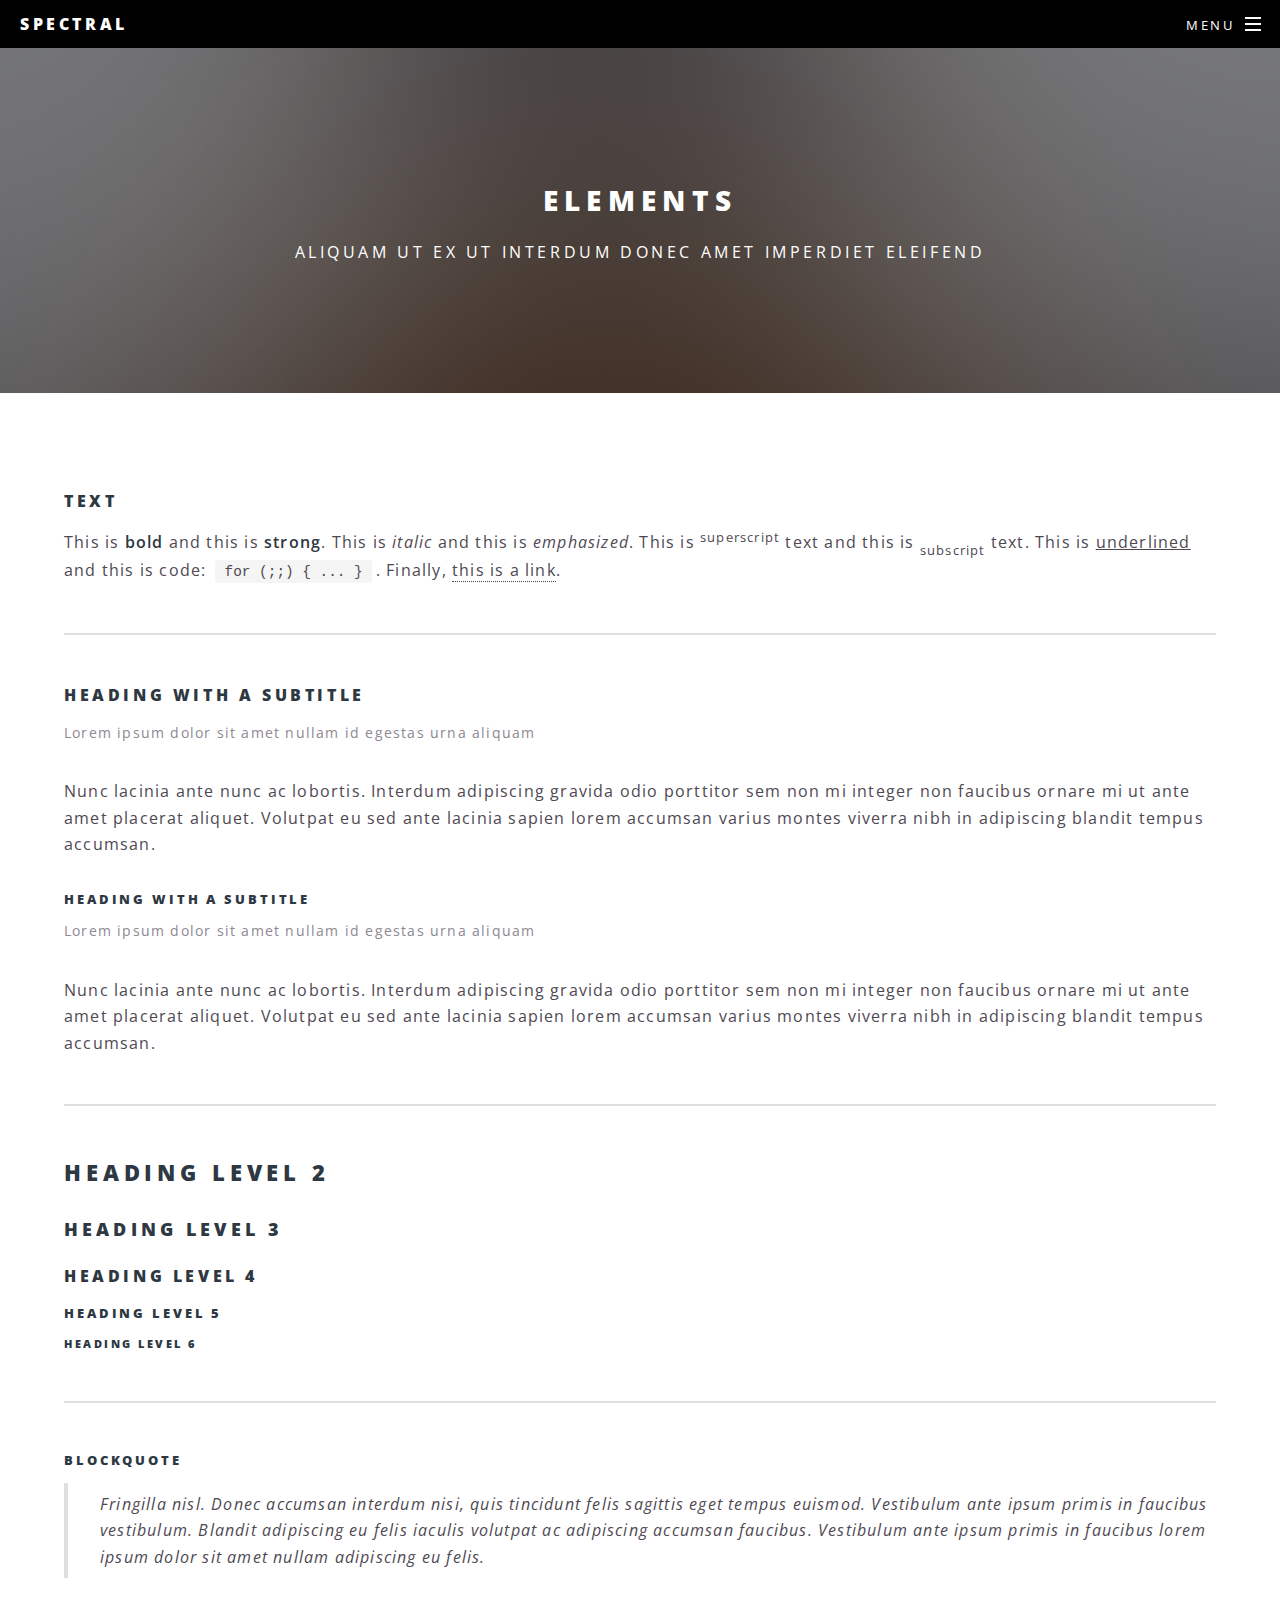
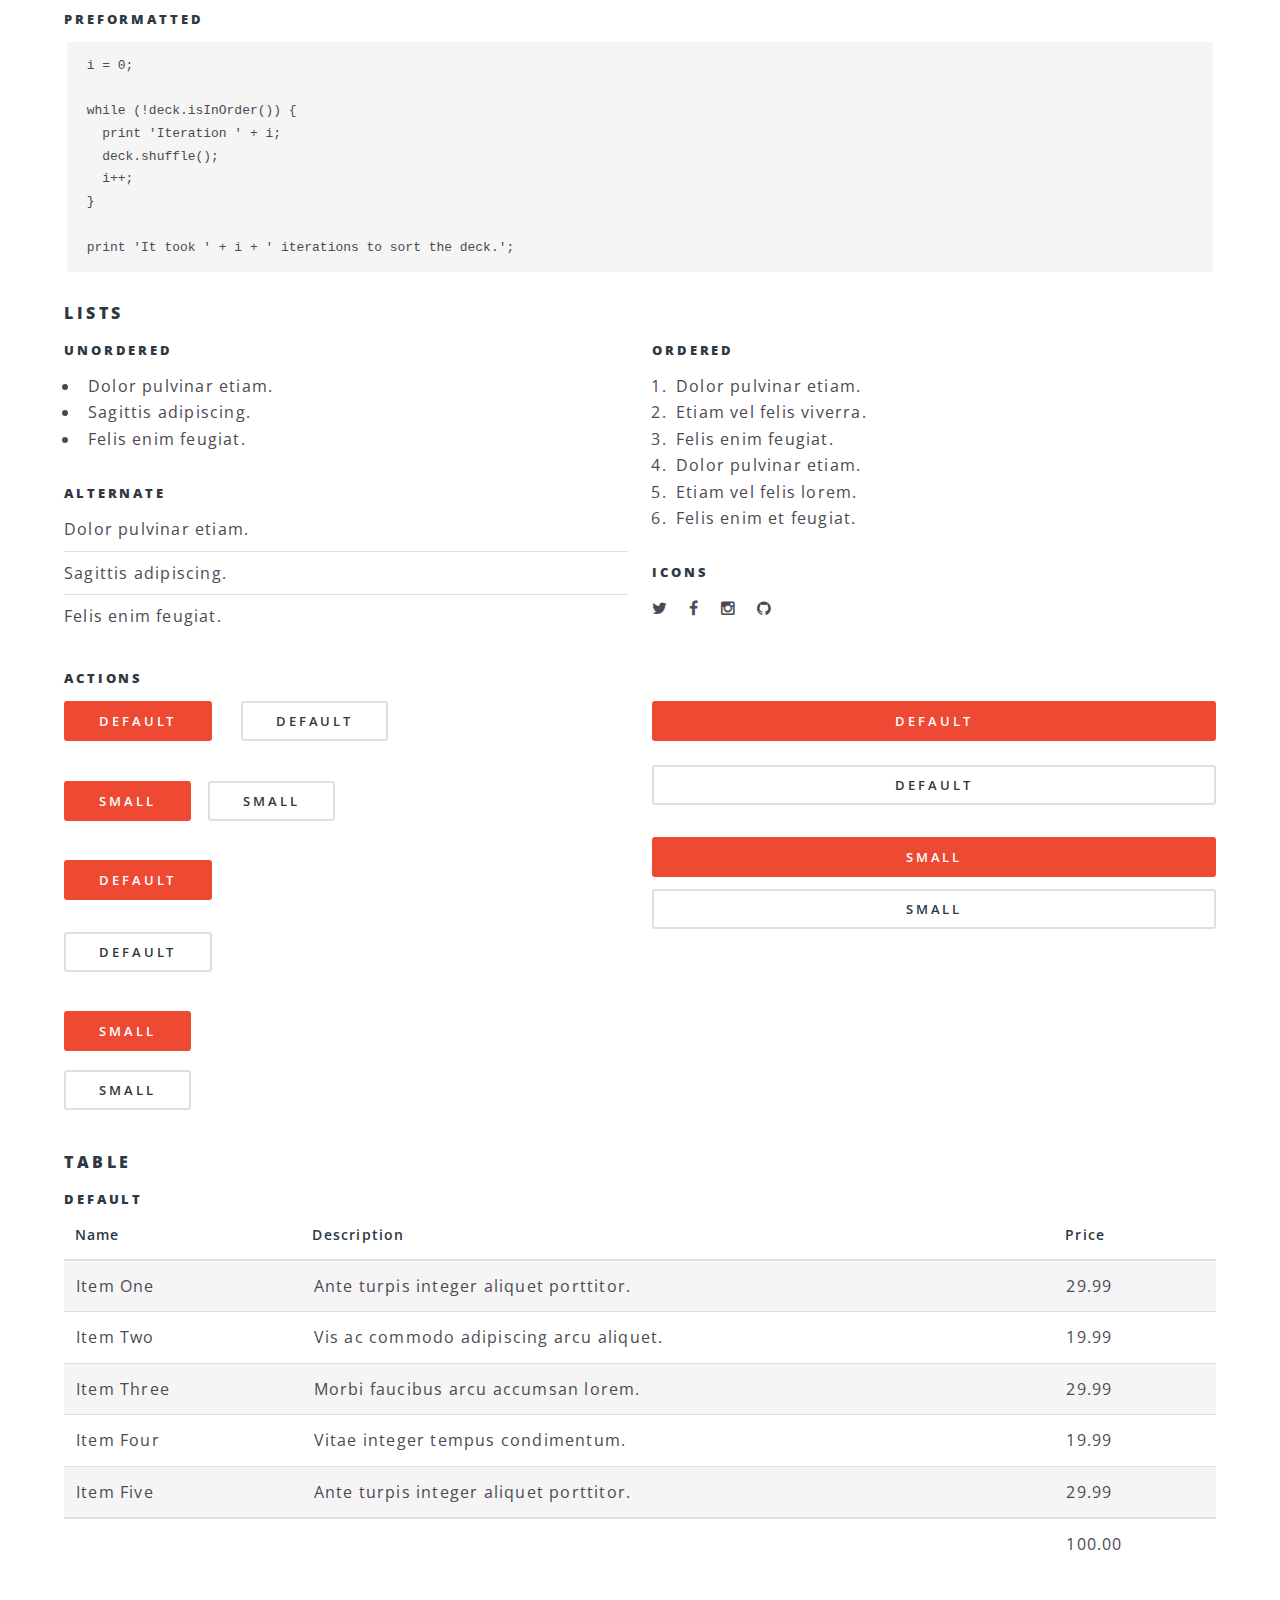
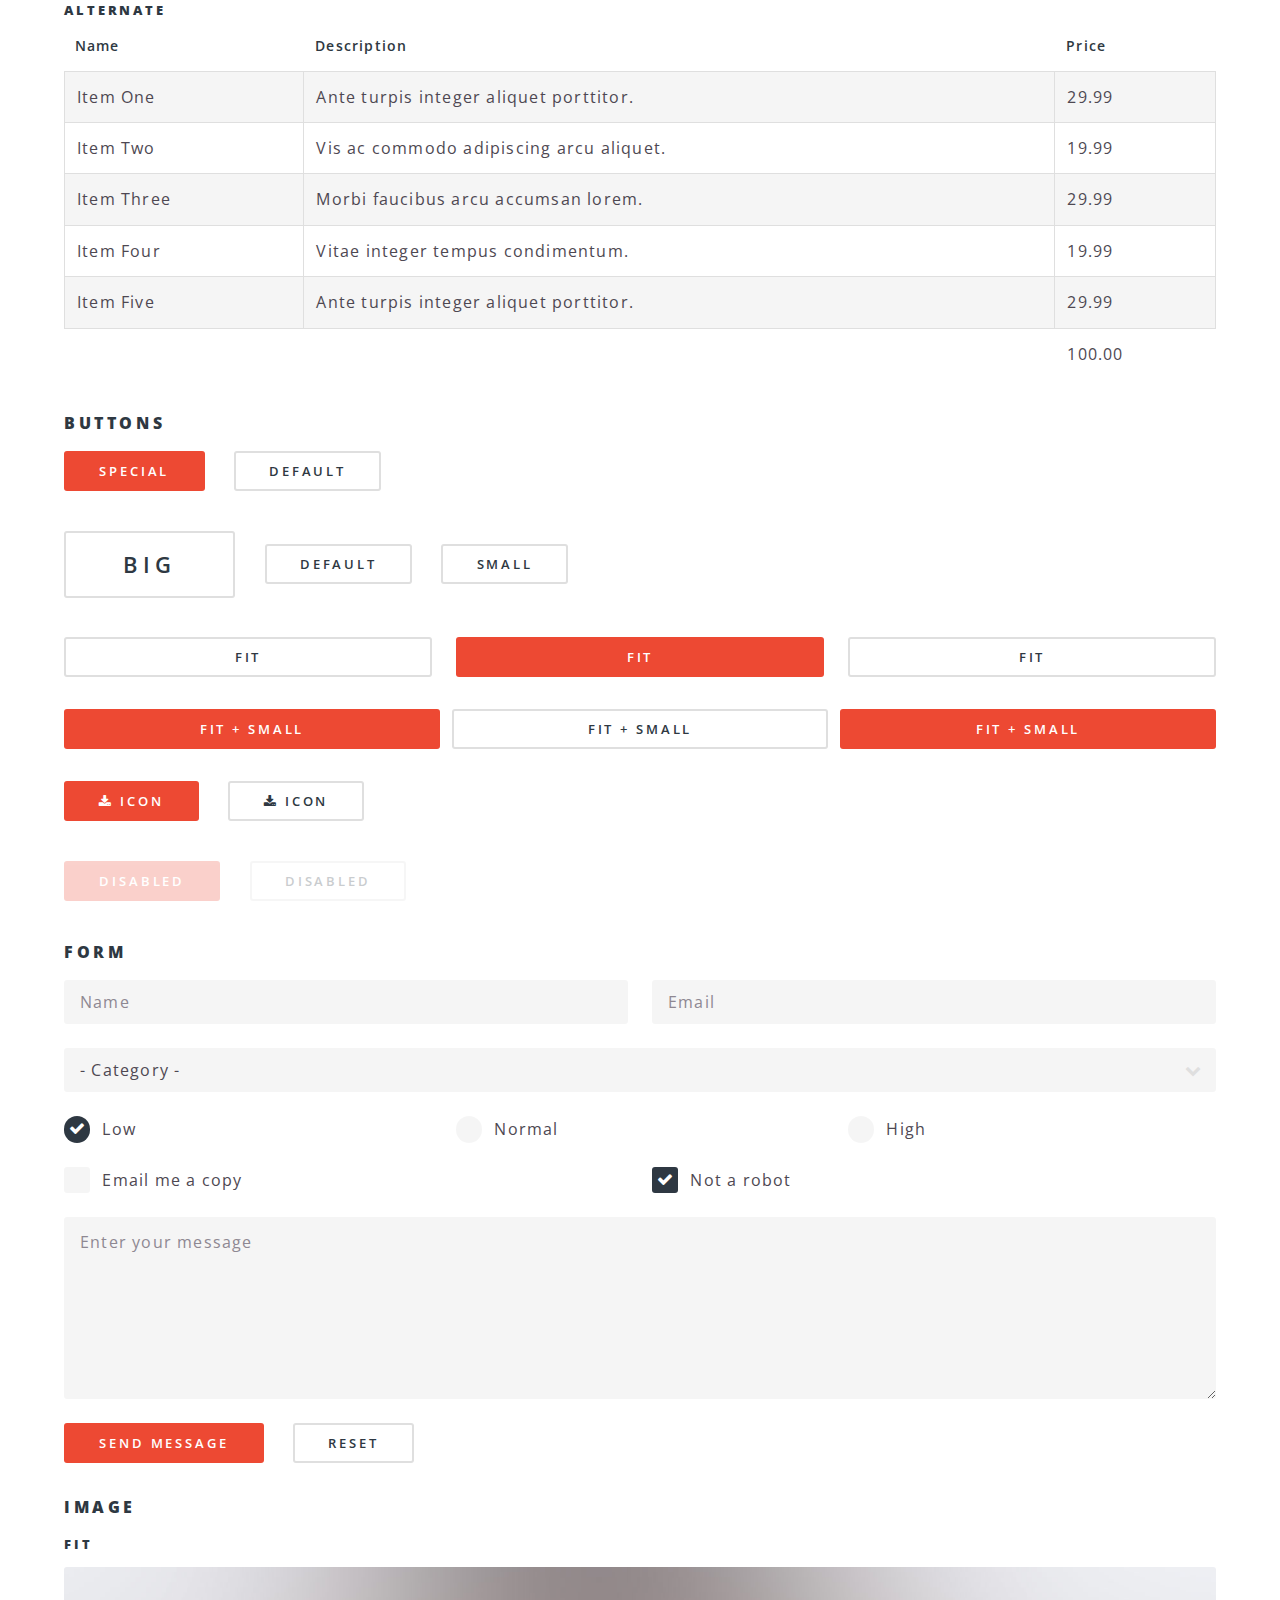
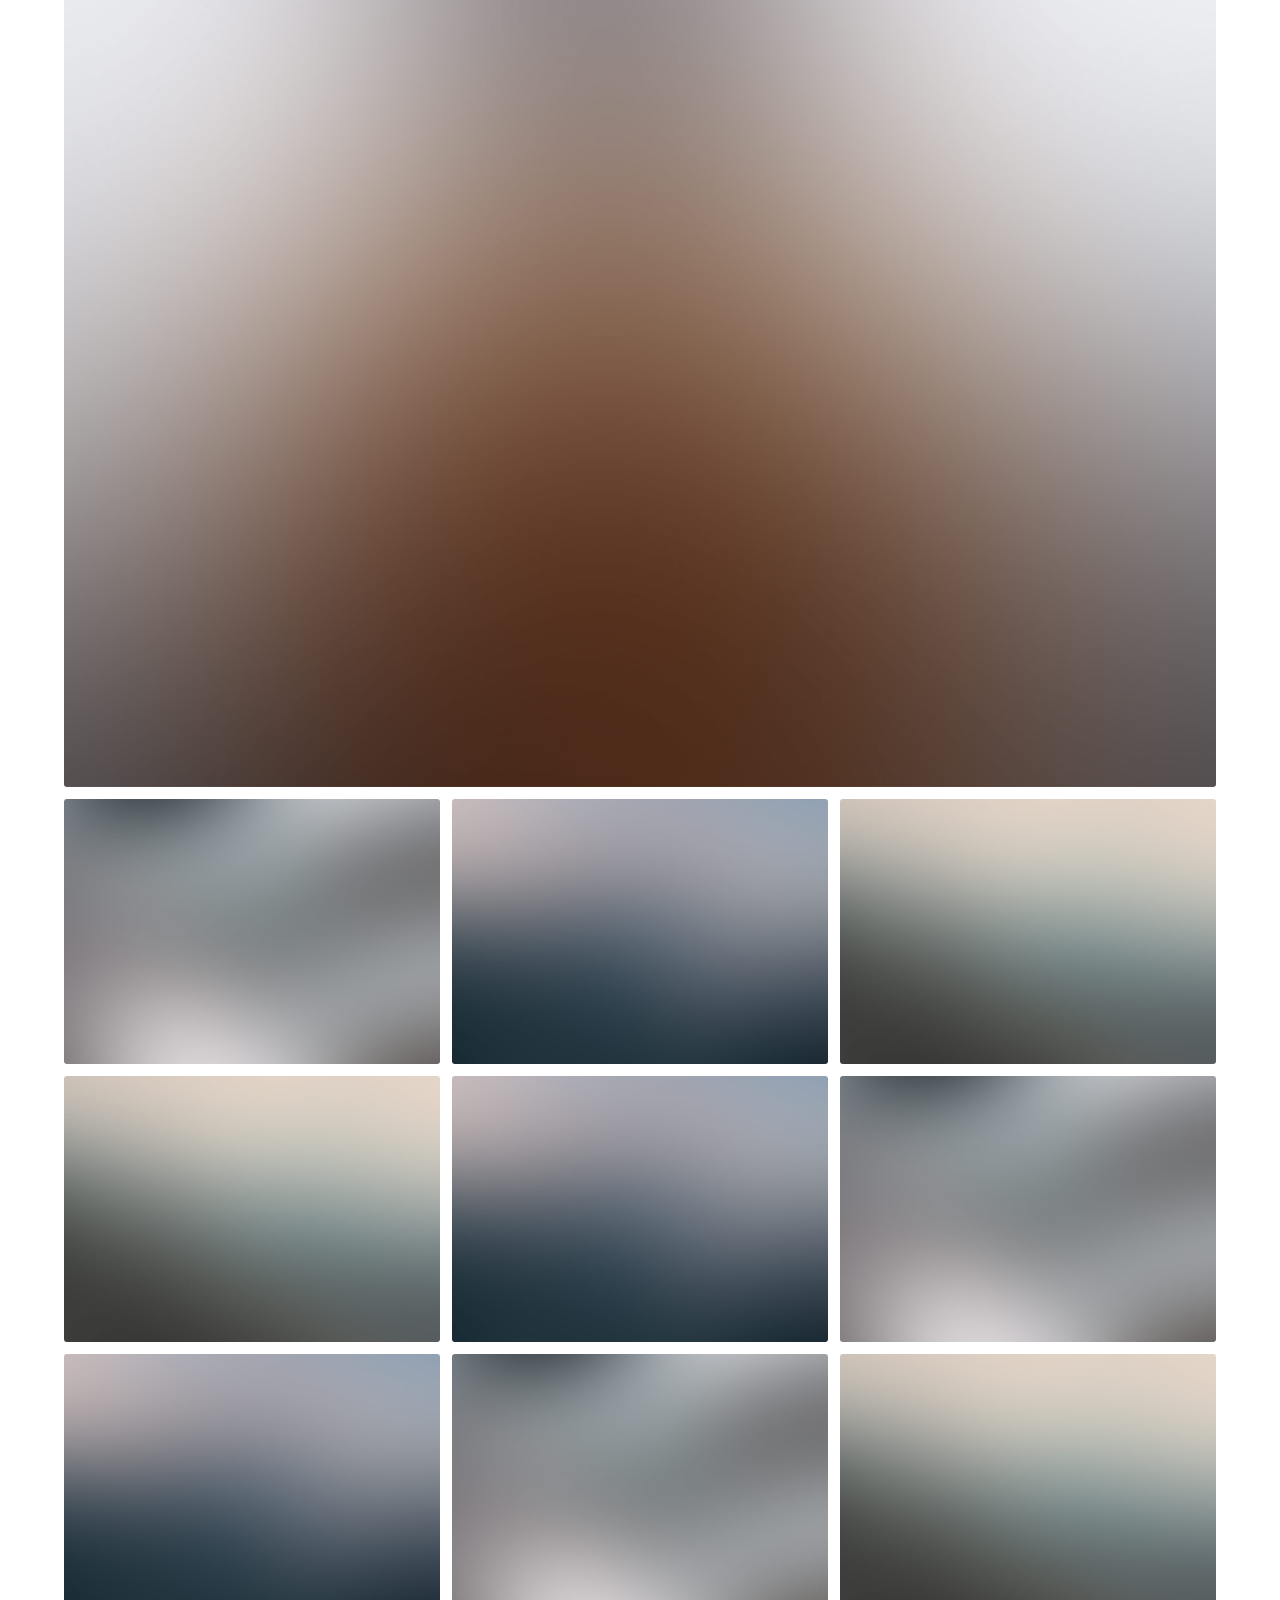
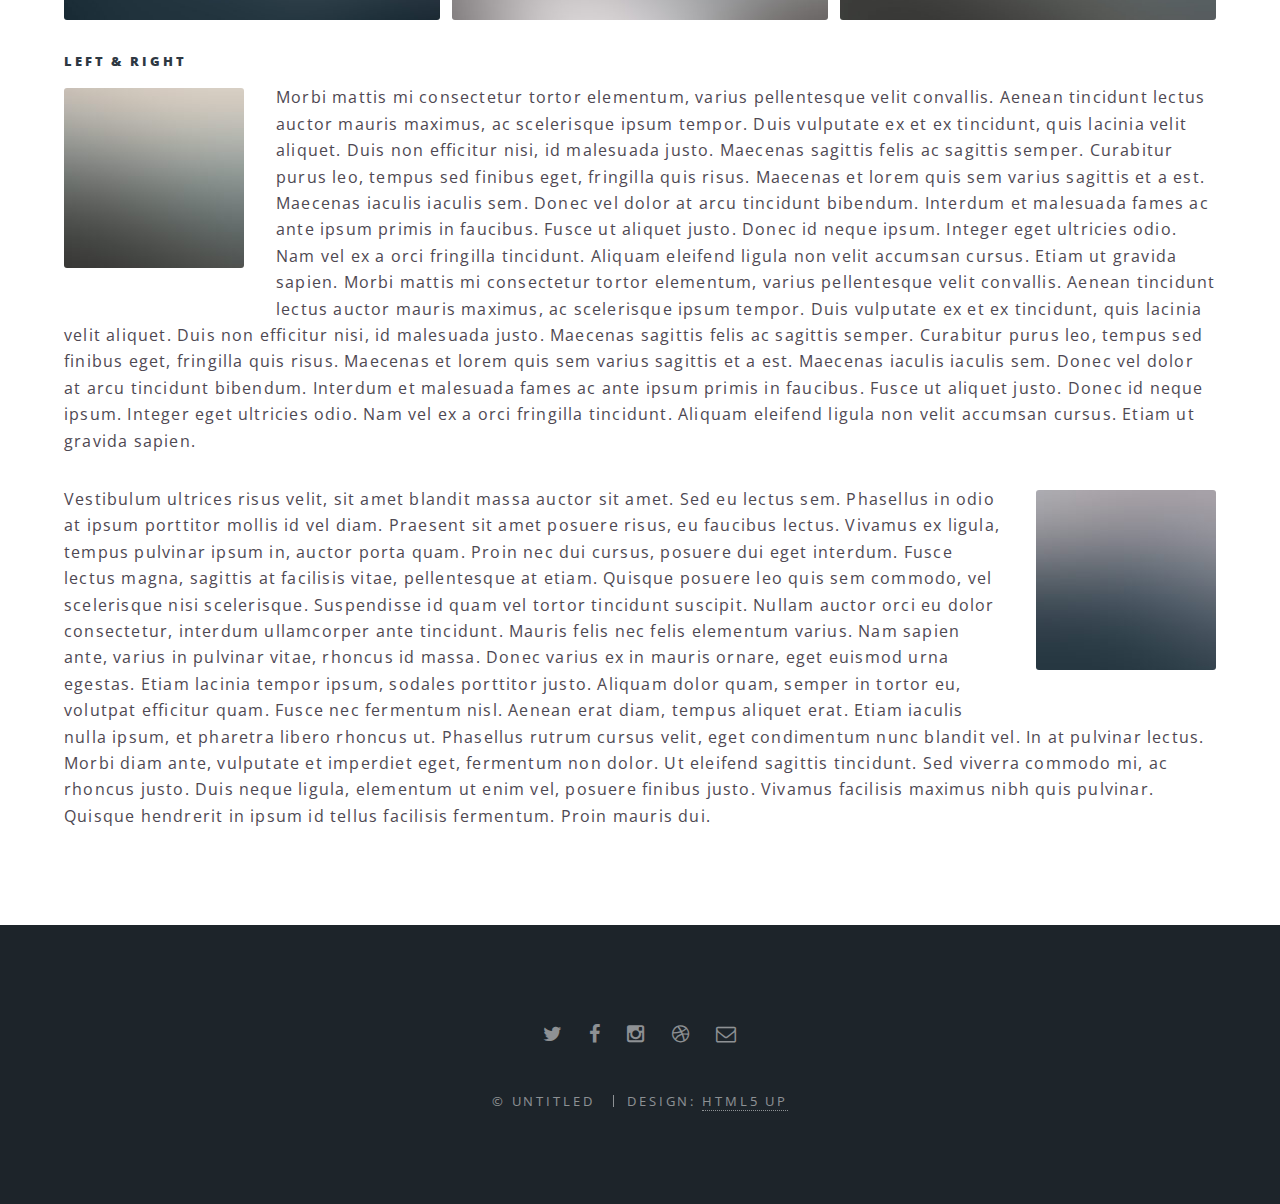
<file: elements.html>
<!DOCTYPE HTML>
<!--
	Spectral by HTML5 UP
	html5up.net | @n33co
	Free for personal and commercial use under the CCA 3.0 license (html5up.net/license)
-->
<html>

<head>
    <title>Elements - Spectral by HTML5 UP</title>
    <meta charset="utf-8" />
    <meta name="viewport" content="width=device-width, initial-scale=1" />
    <!--[if lte IE 8]><script src="assets/js/ie/html5shiv.js"></script><![endif]-->
    <link rel="stylesheet" href="assets/css/main.css" />
    <!--[if lte IE 8]><link rel="stylesheet" href="assets/css/ie8.css" /><![endif]-->
    <!--[if lte IE 9]><link rel="stylesheet" href="assets/css/ie9.css" /><![endif]-->
</head>

<body>

    <!-- Page Wrapper -->
    <div id="page-wrapper">

        <!-- Header -->
        <header id="header">
            <h1><a href="index.html">Spectral</a></h1>
            <nav id="nav">
                <ul>
                    <li class="special">
                        <a href="#menu" class="menuToggle"><span>Menu</span></a>
                        <div id="menu">
                            <ul>
                                <li><a href="index.html">Home</a></li>
                                <li><a href="generic.html">Generic</a></li>
                                <li><a href="elements.html">Elements</a></li>
                                <li><a href="#">Sign Up</a></li>
                                <li><a href="#">Log In</a></li>
                            </ul>
                        </div>
                    </li>
                </ul>
            </nav>
        </header>

        <!-- Main -->
        <article id="main">
            <header>
                <h2>Elements</h2>
                <p>Aliquam ut ex ut interdum donec amet imperdiet eleifend</p>
            </header>
            <section class="wrapper style5">
                <div class="inner">

                    <section>
                        <h4>Text</h4>
                        <p>This is <b>bold</b> and this is <strong>strong</strong>. This is <i>italic</i> and this is <em>emphasized</em>. This is <sup>superscript</sup> text and this is <sub>subscript</sub> text. This is <u>underlined</u> and this is code: <code>for (;;) { ... }</code>. Finally, <a href="#">this is a link</a>.</p>
                        <hr />
                        <header>
                            <h4>Heading with a Subtitle</h4>
                            <p>Lorem ipsum dolor sit amet nullam id egestas urna aliquam</p>
                        </header>
                        <p>Nunc lacinia ante nunc ac lobortis. Interdum adipiscing gravida odio porttitor sem non mi integer non faucibus ornare mi ut ante amet placerat aliquet. Volutpat eu sed ante lacinia sapien lorem accumsan varius montes viverra nibh in adipiscing blandit tempus accumsan.</p>
                        <header>
                            <h5>Heading with a Subtitle</h5>
                            <p>Lorem ipsum dolor sit amet nullam id egestas urna aliquam</p>
                        </header>
                        <p>Nunc lacinia ante nunc ac lobortis. Interdum adipiscing gravida odio porttitor sem non mi integer non faucibus ornare mi ut ante amet placerat aliquet. Volutpat eu sed ante lacinia sapien lorem accumsan varius montes viverra nibh in adipiscing blandit tempus accumsan.</p>
                        <hr />
                        <h2>Heading Level 2</h2>
                        <h3>Heading Level 3</h3>
                        <h4>Heading Level 4</h4>
                        <h5>Heading Level 5</h5>
                        <h6>Heading Level 6</h6>
                        <hr />
                        <h5>Blockquote</h5>
                        <blockquote>Fringilla nisl. Donec accumsan interdum nisi, quis tincidunt felis sagittis eget tempus euismod. Vestibulum ante ipsum primis in faucibus vestibulum. Blandit adipiscing eu felis iaculis volutpat ac adipiscing accumsan faucibus. Vestibulum ante ipsum primis in faucibus lorem ipsum dolor sit amet nullam adipiscing eu felis.</blockquote>
                        <h5>Preformatted</h5>
                        <pre><code>i = 0;

while (!deck.isInOrder()) {
  print 'Iteration ' + i;
  deck.shuffle();
  i++;
}

print 'It took ' + i + ' iterations to sort the deck.';</code></pre>
                    </section>

                    <section>
                        <h4>Lists</h4>
                        <div class="row">
                            <div class="6u 12u$(medium)">
                                <h5>Unordered</h5>
                                <ul>
                                    <li>Dolor pulvinar etiam.</li>
                                    <li>Sagittis adipiscing.</li>
                                    <li>Felis enim feugiat.</li>
                                </ul>
                                <h5>Alternate</h5>
                                <ul class="alt">
                                    <li>Dolor pulvinar etiam.</li>
                                    <li>Sagittis adipiscing.</li>
                                    <li>Felis enim feugiat.</li>
                                </ul>
                            </div>
                            <div class="6u$ 12u$(medium)">
                                <h5>Ordered</h5>
                                <ol>
                                    <li>Dolor pulvinar etiam.</li>
                                    <li>Etiam vel felis viverra.</li>
                                    <li>Felis enim feugiat.</li>
                                    <li>Dolor pulvinar etiam.</li>
                                    <li>Etiam vel felis lorem.</li>
                                    <li>Felis enim et feugiat.</li>
                                </ol>
                                <h5>Icons</h5>
                                <ul class="icons">
                                    <li><a href="#" class="icon fa-twitter"><span class="label">Twitter</span></a></li>
                                    <li><a href="#" class="icon fa-facebook"><span class="label">Facebook</span></a></li>
                                    <li><a href="#" class="icon fa-instagram"><span class="label">Instagram</span></a></li>
                                    <li><a href="#" class="icon fa-github"><span class="label">Github</span></a></li>
                                </ul>
                            </div>
                        </div>
                        <h5>Actions</h5>
                        <div class="row">
                            <div class="6u 12u$(medium)">
                                <ul class="actions">
                                    <li><a href="#" class="button special">Default</a></li>
                                    <li><a href="#" class="button">Default</a></li>
                                </ul>
                                <ul class="actions small">
                                    <li><a href="#" class="button special small">Small</a></li>
                                    <li><a href="#" class="button small">Small</a></li>
                                </ul>
                                <ul class="actions vertical">
                                    <li><a href="#" class="button special">Default</a></li>
                                    <li><a href="#" class="button">Default</a></li>
                                </ul>
                                <ul class="actions vertical small">
                                    <li><a href="#" class="button special small">Small</a></li>
                                    <li><a href="#" class="button small">Small</a></li>
                                </ul>
                            </div>
                            <div class="6u 12u$(medium)">
                                <ul class="actions vertical">
                                    <li><a href="#" class="button special fit">Default</a></li>
                                    <li><a href="#" class="button fit">Default</a></li>
                                </ul>
                                <ul class="actions vertical small">
                                    <li><a href="#" class="button special small fit">Small</a></li>
                                    <li><a href="#" class="button small fit">Small</a></li>
                                </ul>
                            </div>
                        </div>
                    </section>

                    <section>
                        <h4>Table</h4>
                        <h5>Default</h5>
                        <div class="table-wrapper">
                            <table>
                                <thead>
                                    <tr>
                                        <th>Name</th>
                                        <th>Description</th>
                                        <th>Price</th>
                                    </tr>
                                </thead>
                                <tbody>
                                    <tr>
                                        <td>Item One</td>
                                        <td>Ante turpis integer aliquet porttitor.</td>
                                        <td>29.99</td>
                                    </tr>
                                    <tr>
                                        <td>Item Two</td>
                                        <td>Vis ac commodo adipiscing arcu aliquet.</td>
                                        <td>19.99</td>
                                    </tr>
                                    <tr>
                                        <td>Item Three</td>
                                        <td> Morbi faucibus arcu accumsan lorem.</td>
                                        <td>29.99</td>
                                    </tr>
                                    <tr>
                                        <td>Item Four</td>
                                        <td>Vitae integer tempus condimentum.</td>
                                        <td>19.99</td>
                                    </tr>
                                    <tr>
                                        <td>Item Five</td>
                                        <td>Ante turpis integer aliquet porttitor.</td>
                                        <td>29.99</td>
                                    </tr>
                                </tbody>
                                <tfoot>
                                    <tr>
                                        <td colspan="2"></td>
                                        <td>100.00</td>
                                    </tr>
                                </tfoot>
                            </table>
                        </div>

                        <h5>Alternate</h5>
                        <div class="table-wrapper">
                            <table class="alt">
                                <thead>
                                    <tr>
                                        <th>Name</th>
                                        <th>Description</th>
                                        <th>Price</th>
                                    </tr>
                                </thead>
                                <tbody>
                                    <tr>
                                        <td>Item One</td>
                                        <td>Ante turpis integer aliquet porttitor.</td>
                                        <td>29.99</td>
                                    </tr>
                                    <tr>
                                        <td>Item Two</td>
                                        <td>Vis ac commodo adipiscing arcu aliquet.</td>
                                        <td>19.99</td>
                                    </tr>
                                    <tr>
                                        <td>Item Three</td>
                                        <td> Morbi faucibus arcu accumsan lorem.</td>
                                        <td>29.99</td>
                                    </tr>
                                    <tr>
                                        <td>Item Four</td>
                                        <td>Vitae integer tempus condimentum.</td>
                                        <td>19.99</td>
                                    </tr>
                                    <tr>
                                        <td>Item Five</td>
                                        <td>Ante turpis integer aliquet porttitor.</td>
                                        <td>29.99</td>
                                    </tr>
                                </tbody>
                                <tfoot>
                                    <tr>
                                        <td colspan="2"></td>
                                        <td>100.00</td>
                                    </tr>
                                </tfoot>
                            </table>
                        </div>
                    </section>

                    <section>
                        <h4>Buttons</h4>
                        <ul class="actions">
                            <li><a href="#" class="button special">Special</a></li>
                            <li><a href="#" class="button">Default</a></li>
                        </ul>
                        <ul class="actions">
                            <li><a href="#" class="button big">Big</a></li>
                            <li><a href="#" class="button">Default</a></li>
                            <li><a href="#" class="button small">Small</a></li>
                        </ul>
                        <ul class="actions fit">
                            <li><a href="#" class="button fit">Fit</a></li>
                            <li><a href="#" class="button special fit">Fit</a></li>
                            <li><a href="#" class="button fit">Fit</a></li>
                        </ul>
                        <ul class="actions fit small">
                            <li><a href="#" class="button special fit small">Fit + Small</a></li>
                            <li><a href="#" class="button fit small">Fit + Small</a></li>
                            <li><a href="#" class="button special fit small">Fit + Small</a></li>
                        </ul>
                        <ul class="actions">
                            <li><a href="#" class="button special icon fa-download">Icon</a></li>
                            <li><a href="#" class="button icon fa-download">Icon</a></li>
                        </ul>
                        <ul class="actions">
                            <li><span class="button special disabled">Disabled</span></li>
                            <li><span class="button disabled">Disabled</span></li>
                        </ul>
                    </section>

                    <section>
                        <h4>Form</h4>
                        <form method="post" action="#">
                            <div class="row uniform">
                                <div class="6u 12u$(xsmall)">
                                    <input type="text" name="demo-name" id="demo-name" value="" placeholder="Name" />
                                </div>
                                <div class="6u$ 12u$(xsmall)">
                                    <input type="email" name="demo-email" id="demo-email" value="" placeholder="Email" />
                                </div>
                                <div class="12u$">
                                    <div class="select-wrapper">
                                        <select name="demo-category" id="demo-category">
                                            <option value="">- Category -</option>
                                            <option value="1">Manufacturing</option>
                                            <option value="1">Shipping</option>
                                            <option value="1">Administration</option>
                                            <option value="1">Human Resources</option>
                                        </select>
                                    </div>
                                </div>
                                <div class="4u 12u$(small)">
                                    <input type="radio" id="demo-priority-low" name="demo-priority" checked>
                                    <label for="demo-priority-low">Low</label>
                                </div>
                                <div class="4u 12u$(small)">
                                    <input type="radio" id="demo-priority-normal" name="demo-priority">
                                    <label for="demo-priority-normal">Normal</label>
                                </div>
                                <div class="4u$ 12u$(small)">
                                    <input type="radio" id="demo-priority-high" name="demo-priority">
                                    <label for="demo-priority-high">High</label>
                                </div>
                                <div class="6u 12u$(small)">
                                    <input type="checkbox" id="demo-copy" name="demo-copy">
                                    <label for="demo-copy">Email me a copy</label>
                                </div>
                                <div class="6u$ 12u$(small)">
                                    <input type="checkbox" id="demo-human" name="demo-human" checked>
                                    <label for="demo-human">Not a robot</label>
                                </div>
                                <div class="12u$">
                                    <textarea name="demo-message" id="demo-message" placeholder="Enter your message" rows="6"></textarea>
                                </div>
                                <div class="12u$">
                                    <ul class="actions">
                                        <li>
                                            <input type="submit" value="Send Message" class="special" />
                                        </li>
                                        <li>
                                            <input type="reset" value="Reset" />
                                        </li>
                                    </ul>
                                </div>
                            </div>
                        </form>
                    </section>

                    <section>
                        <h4>Image</h4>
                        <h5>Fit</h5>
                        <div class="box alt">
                            <div class="row uniform 50%">
                                <div class="12u"><span class="image fit"><img src="images/banner.jpg" alt="" /></span></div>
                                <div class="4u"><span class="image fit"><img src="images/pic01.jpg" alt="" /></span></div>
                                <div class="4u"><span class="image fit"><img src="images/pic02.jpg" alt="" /></span></div>
                                <div class="4u"><span class="image fit"><img src="images/pic03.jpg" alt="" /></span></div>
                                <div class="4u"><span class="image fit"><img src="images/pic03.jpg" alt="" /></span></div>
                                <div class="4u"><span class="image fit"><img src="images/pic02.jpg" alt="" /></span></div>
                                <div class="4u"><span class="image fit"><img src="images/pic01.jpg" alt="" /></span></div>
                                <div class="4u"><span class="image fit"><img src="images/pic02.jpg" alt="" /></span></div>
                                <div class="4u"><span class="image fit"><img src="images/pic01.jpg" alt="" /></span></div>
                                <div class="4u"><span class="image fit"><img src="images/pic03.jpg" alt="" /></span></div>
                            </div>
                        </div>
                        <h5>Left &amp; Right</h5>
                        <p><span class="image left"><img src="images/pic04.jpg" alt="" /></span>Morbi mattis mi consectetur tortor elementum, varius pellentesque velit convallis. Aenean tincidunt lectus auctor mauris maximus, ac scelerisque ipsum tempor. Duis vulputate ex et ex tincidunt, quis lacinia velit aliquet. Duis non efficitur nisi, id malesuada justo. Maecenas sagittis felis ac sagittis semper. Curabitur purus leo, tempus sed finibus eget, fringilla quis risus. Maecenas et lorem quis sem varius sagittis et a est. Maecenas iaculis iaculis sem. Donec vel dolor at arcu tincidunt bibendum. Interdum et malesuada fames ac ante ipsum primis in faucibus. Fusce ut aliquet justo. Donec id neque ipsum. Integer eget ultricies odio. Nam vel ex a orci fringilla tincidunt. Aliquam eleifend ligula non velit accumsan cursus. Etiam ut gravida sapien. Morbi mattis mi consectetur tortor elementum, varius pellentesque velit convallis. Aenean tincidunt lectus auctor mauris maximus, ac scelerisque ipsum tempor. Duis vulputate ex et ex tincidunt, quis lacinia velit aliquet. Duis non efficitur nisi, id malesuada justo. Maecenas sagittis felis ac sagittis semper. Curabitur purus leo, tempus sed finibus eget, fringilla quis risus. Maecenas et lorem quis sem varius sagittis et a est. Maecenas iaculis iaculis sem. Donec vel dolor at arcu tincidunt bibendum. Interdum et malesuada fames ac ante ipsum primis in faucibus. Fusce ut aliquet justo. Donec id neque ipsum. Integer eget ultricies odio. Nam vel ex a orci fringilla tincidunt. Aliquam eleifend ligula non velit accumsan cursus. Etiam ut gravida sapien.</p>
                        <p><span class="image right"><img src="images/pic05.jpg" alt="" /></span>Vestibulum ultrices risus velit, sit amet blandit massa auctor sit amet. Sed eu lectus sem. Phasellus in odio at ipsum porttitor mollis id vel diam. Praesent sit amet posuere risus, eu faucibus lectus. Vivamus ex ligula, tempus pulvinar ipsum in, auctor porta quam. Proin nec dui cursus, posuere dui eget interdum. Fusce lectus magna, sagittis at facilisis vitae, pellentesque at etiam. Quisque posuere leo quis sem commodo, vel scelerisque nisi scelerisque. Suspendisse id quam vel tortor tincidunt suscipit. Nullam auctor orci eu dolor consectetur, interdum ullamcorper ante tincidunt. Mauris felis nec felis elementum varius. Nam sapien ante, varius in pulvinar vitae, rhoncus id massa. Donec varius ex in mauris ornare, eget euismod urna egestas. Etiam lacinia tempor ipsum, sodales porttitor justo. Aliquam dolor quam, semper in tortor eu, volutpat efficitur quam. Fusce nec fermentum nisl. Aenean erat diam, tempus aliquet erat. Etiam iaculis nulla ipsum, et pharetra libero rhoncus ut. Phasellus rutrum cursus velit, eget condimentum nunc blandit vel. In at pulvinar lectus. Morbi diam ante, vulputate et imperdiet eget, fermentum non dolor. Ut eleifend sagittis tincidunt. Sed viverra commodo mi, ac rhoncus justo. Duis neque ligula, elementum ut enim vel, posuere finibus justo. Vivamus facilisis maximus nibh quis pulvinar. Quisque hendrerit in ipsum id tellus facilisis fermentum. Proin mauris dui.</p>
                    </section>

                </div>
            </section>
        </article>

        <!-- Footer -->
        <footer id="footer">
            <ul class="icons">
                <li><a href="#" class="icon fa-twitter"><span class="label">Twitter</span></a></li>
                <li><a href="#" class="icon fa-facebook"><span class="label">Facebook</span></a></li>
                <li><a href="#" class="icon fa-instagram"><span class="label">Instagram</span></a></li>
                <li><a href="#" class="icon fa-dribbble"><span class="label">Dribbble</span></a></li>
                <li><a href="#" class="icon fa-envelope-o"><span class="label">Email</span></a></li>
            </ul>
            <ul class="copyright">
                <li>&copy; Untitled</li>
                <li>Design: <a href="http://html5up.net">HTML5 UP</a></li>
            </ul>
        </footer>

    </div>

    <!-- Scripts -->
    <script src="assets/js/jquery.min.js"></script>
    <script src="assets/js/jquery.scrollex.min.js"></script>
    <script src="assets/js/jquery.scrolly.min.js"></script>
    <script src="assets/js/skel.min.js"></script>
    <script src="assets/js/util.js"></script>
    <!--[if lte IE 8]><script src="assets/js/ie/respond.min.js"></script><![endif]-->
    <script src="assets/js/main.js"></script>

</body>

</html>
</file>
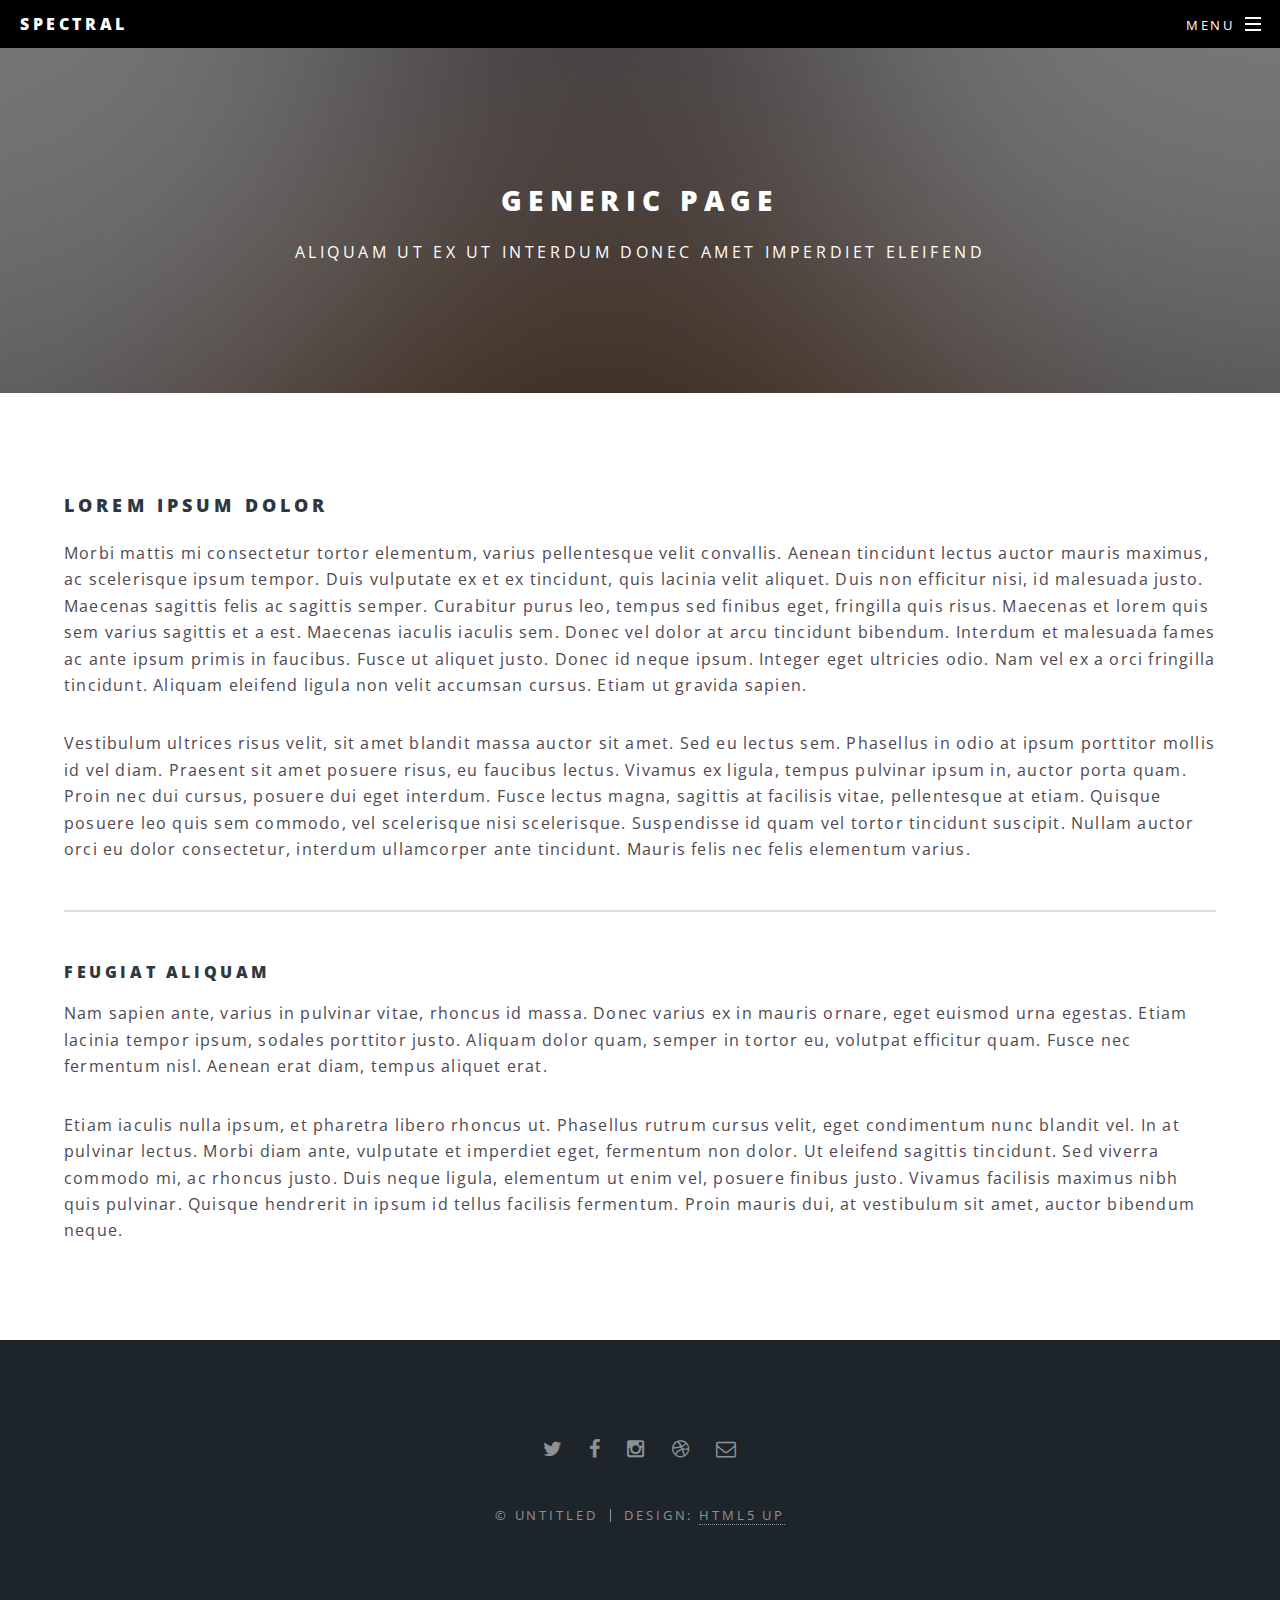
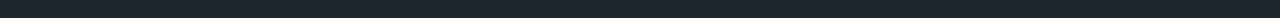
<file: generic.html>
<!DOCTYPE HTML>
<!--
	Spectral by HTML5 UP
	html5up.net | @n33co
	Free for personal and commercial use under the CCA 3.0 license (html5up.net/license)
-->
<html>
	<head>
		<title>Generic - Spectral by HTML5 UP</title>
		<meta charset="utf-8" />
		<meta name="viewport" content="width=device-width, initial-scale=1" />
		<!--[if lte IE 8]><script src="assets/js/ie/html5shiv.js"></script><![endif]-->
		<link rel="stylesheet" href="assets/css/main.css" />
		<!--[if lte IE 8]><link rel="stylesheet" href="assets/css/ie8.css" /><![endif]-->
		<!--[if lte IE 9]><link rel="stylesheet" href="assets/css/ie9.css" /><![endif]-->
	</head>
	<body>

		<!-- Page Wrapper -->
			<div id="page-wrapper">

				<!-- Header -->
					<header id="header">
						<h1><a href="index.html">Spectral</a></h1>
						<nav id="nav">
							<ul>
								<li class="special">
									<a href="#menu" class="menuToggle"><span>Menu</span></a>
									<div id="menu">
										<ul>
											<li><a href="index.html">Home</a></li>
											<li><a href="generic.html">Generic</a></li>
											<li><a href="elements.html">Elements</a></li>
											<li><a href="#">Sign Up</a></li>
											<li><a href="#">Log In</a></li>
										</ul>
									</div>
								</li>
							</ul>
						</nav>
					</header>

				<!-- Main -->
					<article id="main">
						<header>
							<h2>Generic Page</h2>
							<p>Aliquam ut ex ut interdum donec amet imperdiet eleifend</p>
						</header>
						<section class="wrapper style5">
							<div class="inner">

								<h3>Lorem ipsum dolor</h3>
								<p>Morbi mattis mi consectetur tortor elementum, varius pellentesque velit convallis. Aenean tincidunt lectus auctor mauris maximus, ac scelerisque ipsum tempor. Duis vulputate ex et ex tincidunt, quis lacinia velit aliquet. Duis non efficitur nisi, id malesuada justo. Maecenas sagittis felis ac sagittis semper. Curabitur purus leo, tempus sed finibus eget, fringilla quis risus. Maecenas et lorem quis sem varius sagittis et a est. Maecenas iaculis iaculis sem. Donec vel dolor at arcu tincidunt bibendum. Interdum et malesuada fames ac ante ipsum primis in faucibus. Fusce ut aliquet justo. Donec id neque ipsum. Integer eget ultricies odio. Nam vel ex a orci fringilla tincidunt. Aliquam eleifend ligula non velit accumsan cursus. Etiam ut gravida sapien.</p>

								<p>Vestibulum ultrices risus velit, sit amet blandit massa auctor sit amet. Sed eu lectus sem. Phasellus in odio at ipsum porttitor mollis id vel diam. Praesent sit amet posuere risus, eu faucibus lectus. Vivamus ex ligula, tempus pulvinar ipsum in, auctor porta quam. Proin nec dui cursus, posuere dui eget interdum. Fusce lectus magna, sagittis at facilisis vitae, pellentesque at etiam. Quisque posuere leo quis sem commodo, vel scelerisque nisi scelerisque. Suspendisse id quam vel tortor tincidunt suscipit. Nullam auctor orci eu dolor consectetur, interdum ullamcorper ante tincidunt. Mauris felis nec felis elementum varius.</p>

								<hr />

								<h4>Feugiat aliquam</h4>
								<p>Nam sapien ante, varius in pulvinar vitae, rhoncus id massa. Donec varius ex in mauris ornare, eget euismod urna egestas. Etiam lacinia tempor ipsum, sodales porttitor justo. Aliquam dolor quam, semper in tortor eu, volutpat efficitur quam. Fusce nec fermentum nisl. Aenean erat diam, tempus aliquet erat.</p>

								<p>Etiam iaculis nulla ipsum, et pharetra libero rhoncus ut. Phasellus rutrum cursus velit, eget condimentum nunc blandit vel. In at pulvinar lectus. Morbi diam ante, vulputate et imperdiet eget, fermentum non dolor. Ut eleifend sagittis tincidunt. Sed viverra commodo mi, ac rhoncus justo. Duis neque ligula, elementum ut enim vel, posuere finibus justo. Vivamus facilisis maximus nibh quis pulvinar. Quisque hendrerit in ipsum id tellus facilisis fermentum. Proin mauris dui, at vestibulum sit amet, auctor bibendum neque.</p>

							</div>
						</section>
					</article>

				<!-- Footer -->
					<footer id="footer">
						<ul class="icons">
							<li><a href="#" class="icon fa-twitter"><span class="label">Twitter</span></a></li>
							<li><a href="#" class="icon fa-facebook"><span class="label">Facebook</span></a></li>
							<li><a href="#" class="icon fa-instagram"><span class="label">Instagram</span></a></li>
							<li><a href="#" class="icon fa-dribbble"><span class="label">Dribbble</span></a></li>
							<li><a href="#" class="icon fa-envelope-o"><span class="label">Email</span></a></li>
						</ul>
						<ul class="copyright">
							<li>&copy; Untitled</li><li>Design: <a href="http://html5up.net">HTML5 UP</a></li>
						</ul>
					</footer>

			</div>

		<!-- Scripts -->
			<script src="assets/js/jquery.min.js"></script>
			<script src="assets/js/jquery.scrollex.min.js"></script>
			<script src="assets/js/jquery.scrolly.min.js"></script>
			<script src="assets/js/skel.min.js"></script>
			<script src="assets/js/util.js"></script>
			<!--[if lte IE 8]><script src="assets/js/ie/respond.min.js"></script><![endif]-->
			<script src="assets/js/main.js"></script>

	</body>
</html>
</file>
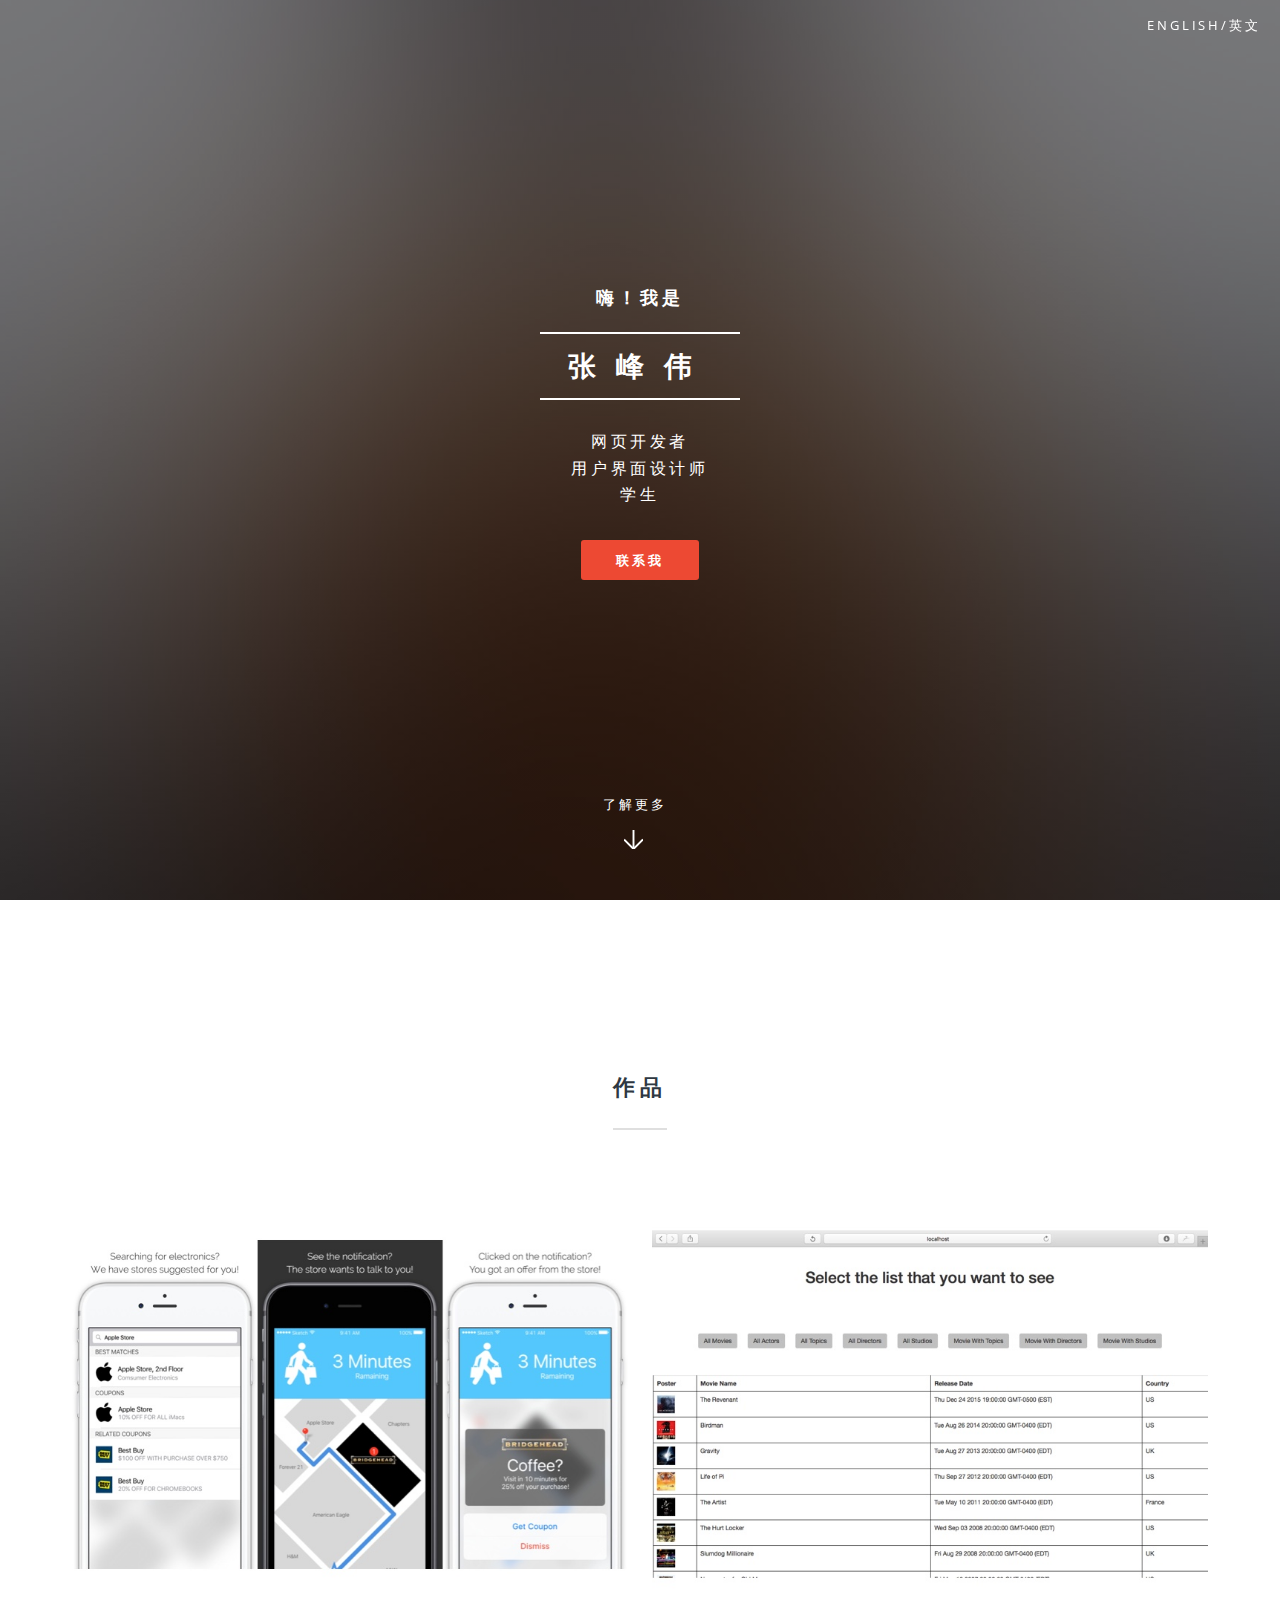
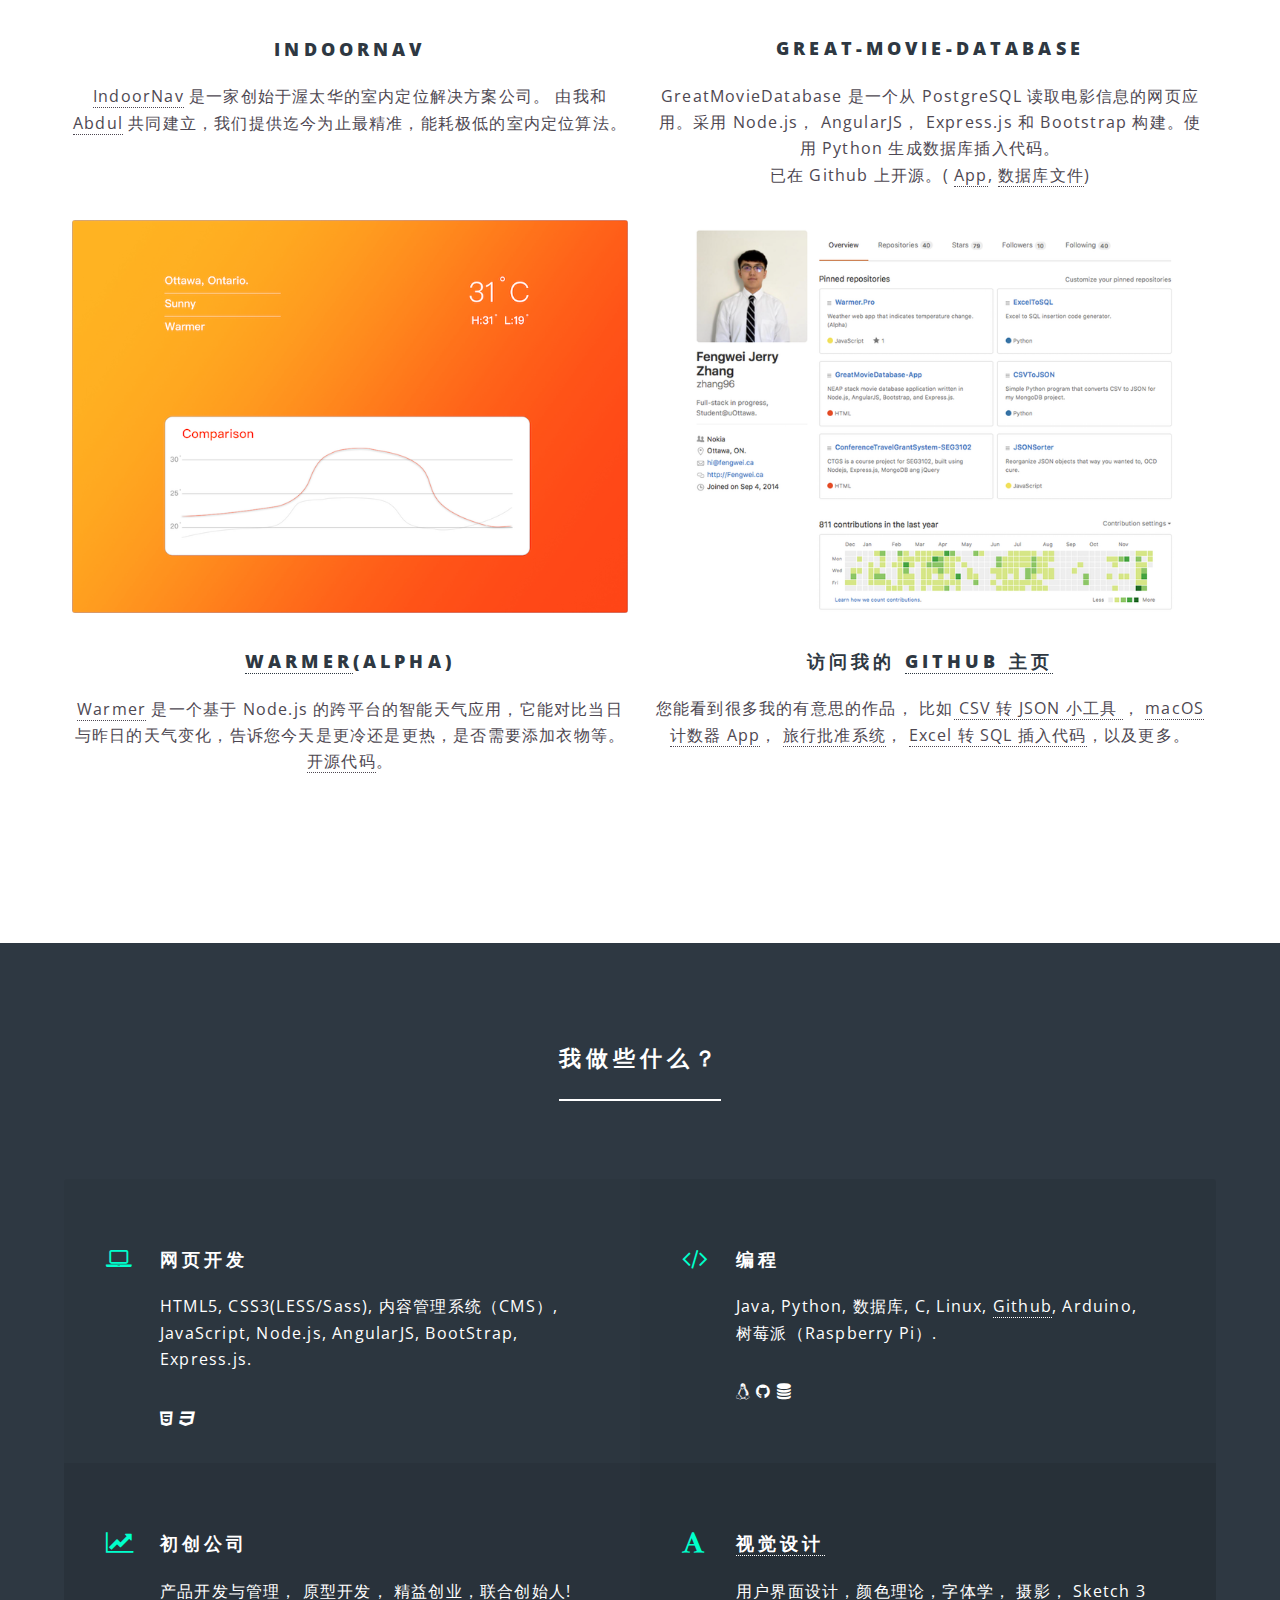
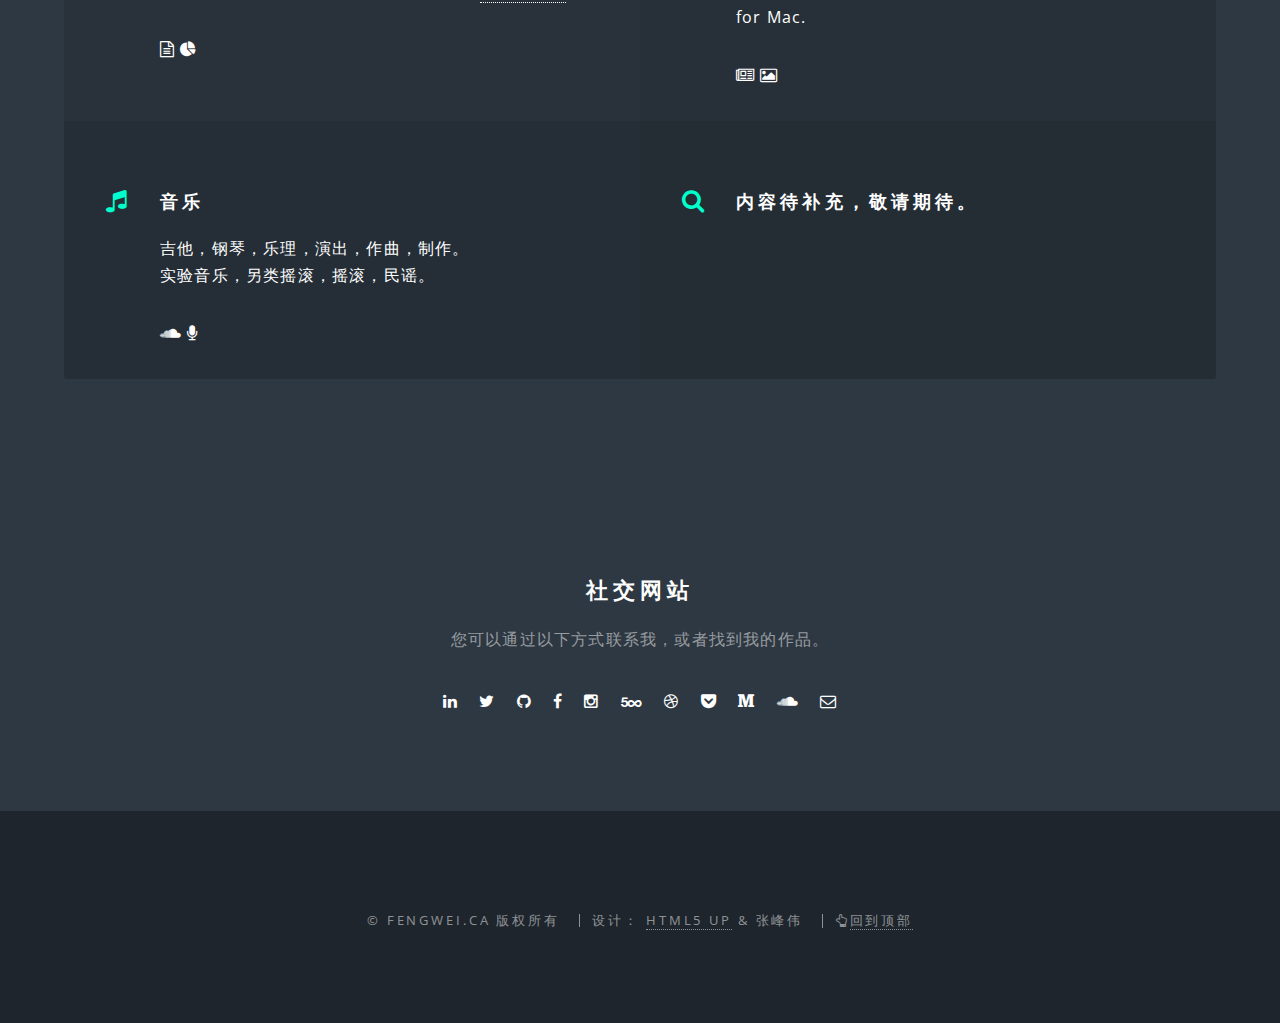
<file: home-zh.html>
<!DOCTYPE HTML>
<html>

<head>
    <title>张峰伟</title>
    <meta charset="utf-8" />
    <meta name="viewport" content="width=device-width, initial-scale=1" />
    <meta name="description" content="我是一名渥太华的软件工程学生， 网页开发者， 设计师。 请查看我的作品并联系我。">
    <meta name="keywords" content="Fengwei, Zhang, Jerry, Fengwei Zhang, Jerry Zhang, Ottawa, Student, Ottawa Web Developer, Ottawa Designer, 张峰伟, 设计师, 网页开发者, 渥太华">   
    <!--[if lte IE 8]><script src="assets/js/ie/html5shiv.js"></script><![endif]-->
    <link rel="stylesheet" href="assets/css/main.css" />
    <!--[if lte IE 8]><link rel="stylesheet" href="assets/css/ie8.css" /><![endif]-->
    <!--[if lte IE 9]><link rel="stylesheet" href="assets/css/ie9.css" /><![endif]-->
    <style>
        .chineseTitleKerning {
            letter-spacing: 20px;
        }
        
        h1 {
            font-size: 0.8em;
        }
    </style>
</head>

<body class="landing">

    <!-- Page Wrapper -->
    <div id="page-wrapper">
        <!-- Header -->
        <header id="header" class="alt">
            <h1><a href="http://fengwei.ca">Fengwei.ca</a></h1>
            <nav id="nav">
                <ul>
<!--                    <li class="special">-->
<!--                        <a href="http://zh.realisticfuturism.com"><span>我的博客</span></a>-->
<!--                    </li>-->
                    <li class="special">
                        <a href="home-en.html"><span>English/英文</span></a>
                    </li>
                </ul>
            </nav>
        </header>

        <!-- Banner -->
        <section id="banner">
            <div class="inner">
                <h3> 嗨！我是</h3>
                <h2 class="chineseTitleKerning">张峰伟</h2>
                <p>网页开发者
                    <br>用户界面设计师
                    <br>学生</p>
                <ul class="actions">
                    <li><a href="#social" class="button special">联系我</a></li>
                </ul>
            </div>
            <a href="#one" class="more scrolly">了解更多</a>
        </section>

        <!-- One -->
<!--
        <section id="one" class="wrapper style3 special">
            <div class="inner">
                <header class="major">
                    <h2>我是谁？<br /></h2>

                </header>
                <ul class="icons major">
                    <li><span class="icon fa-diamond major style1"><span class="label">Lorem</span></span>
                    </li>
                    <li><span class="icon fa-heart-o major style2"><span class="label">Ipsum</span></span>
                    </li>
                    <li><span class="icon fa-code major style3"><span class="label">Dolor</span></span>
                    </li>
                </ul>
            </div>
        </section>
-->


        <section id="two" class="wrapper style5 align-center">
            <div class="container" style="margin:4.5em;">
                <header class="major">
                    <h2>作品</h2>
                </header>
                <div class="row">
                    <section class="feature 6u 12u$(small)">
                        <img class="image fit" src="images/Indoornav.jpg" alt="IndoorNav App 的截图" />
                        <h3 class="title">IndoorNav</h3>
                        <p><a href="http://indoornav.co">IndoorNav</a> 是一家创始于渥太华的室内定位解决方案公司。 由我和 <a href="#">Abdul</a> 共同建立，我们提供迄今为止最精准，能耗极低的室内定位算法。</p>
                    </section>
                    <section class="feature 6u$ 12u$(small)">
                        <img class="image fit" src="images/DB-Project.jpg" alt="显示在浏览器中的电影信息" />
                        <h3 class="title">Great-movie-database</h3>
                        <p>GreatMovieDatabase 是一个从 PostgreSQL 读取电影信息的网页应用。采用 Node.js， AngularJS， Express.js 和 Bootstrap 构建。使用 Python 生成数据库插入代码。
                            <br>已在 Github 上开源。( <a href="https://github.com/zhang96/GreatMovieDatabase-App">App</a>, <a href="https://github.com/zhang96/GreatMovieDatabase-Database">数据库文件</a>)</p>
                    </section>
                    <section class="feature 6u 12u$(small)">
                        <img class="image fit" src="images/Warmer.png" alt="Warmer 的设计稿截图" />
                        <h3 class="title"><a href = "http://warmer.pro">Warmer</a>(Alpha)</h3>
                        <p><a href = "http://warmer.pro">Warmer</a> 是一个基于 Node.js 的跨平台的智能天气应用，它能对比当日与昨日的天气变化，告诉您今天是更冷还是更热，是否需要添加衣物等。 <a href = "https://github.com/zhang96/warmer.pro">开源代码</a>。</p>
                    </section>
                    <section class="feature 6u$ 12u$(small)">
                        <img class="image fit" src="images/github-page.png"alt=“我 GitHub 主页的截图 />
                       <h3 class="title">访问我的 <a href= "https://github.com/zhang96"> Github 主页</a></h3>
                        <p>您能看到很多我的有意思的作品， 比如<a href = "https://github.com/zhang96/CSVToJSON"> CSV 转 JSON 小工具 </a>， <a href = "https://github.com/zhang96/SwiftCounterOSX">macOS 计数器 App</a>， <a href = "https://github.com/zhang96/ConferenceTravelGrantSystem-SEG3102">旅行批准系统</a>， <a href = "https://github.com/zhang96/ExcelToSQL">Excel 转 SQL 插入代码</a>，以及更多。</p>
                    </section>
                </div>
            </div>
        </section>
        

        <!-- Three -->
        <section id="three" class="wrapper style2 special">
            <div class="inner">
                <header class="major">
                    <h2>我做些什么？</h2>
                </header>
                <ul class="features">
                    <li class="icon fa-laptop">
                        <h3>网页开发</h3>
                        <p>HTML5, CSS3(LESS/Sass), 内容管理系统（CMS）, JavaScript, Node.js, AngularJS, BootStrap, Express.js.</p>
                        <span class="icon fa-html5"></span> <span class="icon fa-css3"></span>
                        <li class="icon fa-code">
                            <h3>编程</h3>
                            <p>Java, Python, 数据库, C, Linux, <a href="http://github.com/zhang96">Github</a>, Arduino, 树莓派（Raspberry Pi）.</p>
                            <span class="icon fa-linux"></span> <span class="icon fa-github"></span> <span class="icon fa-database"></span>
                        </li>
                        <li class="icon fa-line-chart">
                            <h3>初创公司</h3>
                            <p>产品开发与管理， 原型开发， 精益创业，<a href="http://indoornav.co">联合创始人</a>! </p>
                            <span class="icon fa-file-text-o"></span> <span class="icon fa-pie-chart"></span>
                            <li class="icon fa-font">
                                <h3><a href ='http://design.fengwei.ca'>视觉设计</a></h3>
                                <p>用户界面设计，颜色理论，字体学， 摄影， Sketch 3 for Mac.</p>
                                <span class="icon fa-newspaper-o"></span> <span class="icon fa-image"></span>
                            </li>
                            <li class="icon fa-music">
                                <h3>音乐</h3>
                                <p>吉他，钢琴，乐理，演出，作曲，制作。
                                    <br>实验音乐，另类摇滚，摇滚，民谣。</p>
                                <span class="icon fa-soundcloud"></span> <span class="icon fa-microphone"></span>
                            </li>

                            <li class="icon fa-search">
                                <h3>内容待补充，敬请期待。</h3>
                            </li>
                </ul>
            </div>
        </section>
        <!-- CTA -->
        <section id="social" align="center" class="wrapper style2">
            <div class="inner">
                <header>
                    <h2>社交网站</h2>
                    <p>您可以通过以下方式联系我，或者找到我的作品。</p>
                </header>
                <ul class="icons">
                    <li><a href="http://linkedin.com/in/zhang96" class="icon fa-linkedin"><span class="label">Linkedin</span></a></li>
                    <li><a href="http://twitter.com/jerryfzhang" class="icon fa-twitter"><span class="label">Twitter</span></a></li>
                    <li><a href="http://github.com/zhang96" class="icon fa-github"><span class="label">Github</span></a></li>
                    <li><a href="http://facebook.com/fengwei.ca" class="icon fa-facebook"><span class="label">Facebook</span></a></li>
                    <li><a href="https:/instagram.com/jerry_zfw/" class="icon fa-instagram"><span class="label">Instagram</span></a></li>
                    <li><a href="https://500px.com/zhang96" class="icon fa-500px"><span class="label">500px</span></a></li>
                    <li><a href="https://dribbble.com/zhang96" class="icon fa-dribbble"><span class="label">Dribbble</span></a></li>
                    <li><a href="https://getpocket.com/@zhang96" class="icon fa-get-pocket"><span class="label">Pocket</span></a></li>
                    <li><a href="https://medium.com/@zhang96" class="icon fa-medium"><span class="label">Medium</span></a></li>
                    <li><a href="https://soundcloud.com/zhang96" class="icon fa-soundcloud"><span class="label">Soundcloud</span></a></li>
                    <li><a href="mailto:hi@fengwei.ca?Subject=Hello%20from%20fengwei.ca" class="icon fa-envelope-o"><span class="label">Email</span></a></li>

                </ul>
            </div>
        </section>

        <!-- Footer -->
        <footer id="footer">
            <ul class="copyright">
                <li>&copy; fengwei.ca 版权所有</li>
                <li>设计： <a href="http://html5up.net">HTML5 UP</a> & 张峰伟 </li>
                <li class="icon fa-hand-o-up"><a href="#">回到顶部</a>
                </li>
            </ul>
        </footer>
    </div>

    <!-- Scripts -->
    <script src="assets/js/jquery.min.js"></script>
    <script src="assets/js/jquery.scrollex.min.js"></script>
    <script src="assets/js/jquery.scrolly.min.js"></script>
    <script src="assets/js/skel.min.js"></script>
    <script src="assets/js/util.js"></script>
    <!--[if lte IE 8]><script src="assets/js/ie/respond.min.js"></script><![endif]-->
    <script src="assets/js/main.js"></script>
    <!-- Google Analytics -->
    <script>
        (function (i, s, o, g, r, a, m) {
            i['GoogleAnalyticsObject'] = r;
            i[r] = i[r] || function () {
                (i[r].q = i[r].q || []).push(arguments)
            }, i[r].l = 1 * new Date();
            a = s.createElement(o)
                , m = s.getElementsByTagName(o)[0];
            a.async = 1;
            a.src = g;
            m.parentNode.insertBefore(a, m)
        })(window, document, 'script', 'https://www.google-analytics.com/analytics.js', 'ga');

        ga('create', 'UA-76703084-1', 'auto');
        ga('send', 'pageview');
    </script>

</body>

</html>
</file>
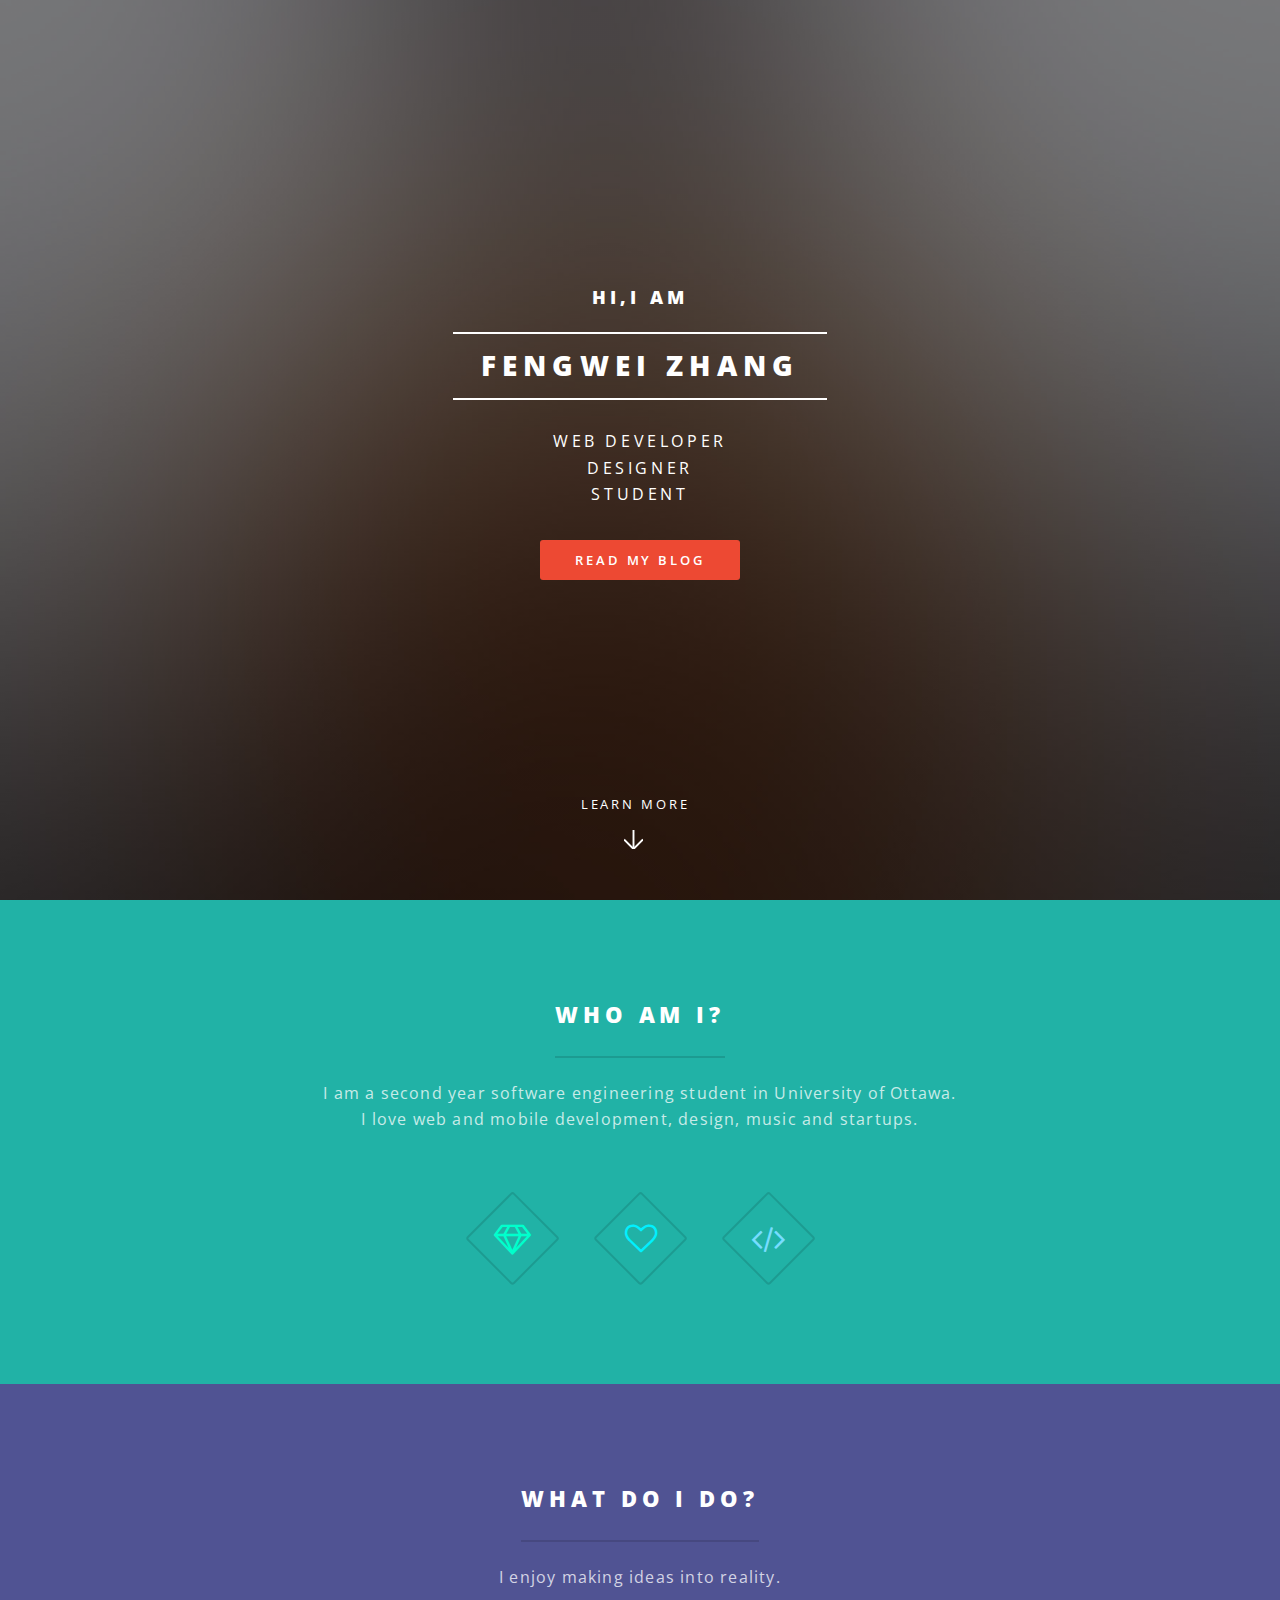
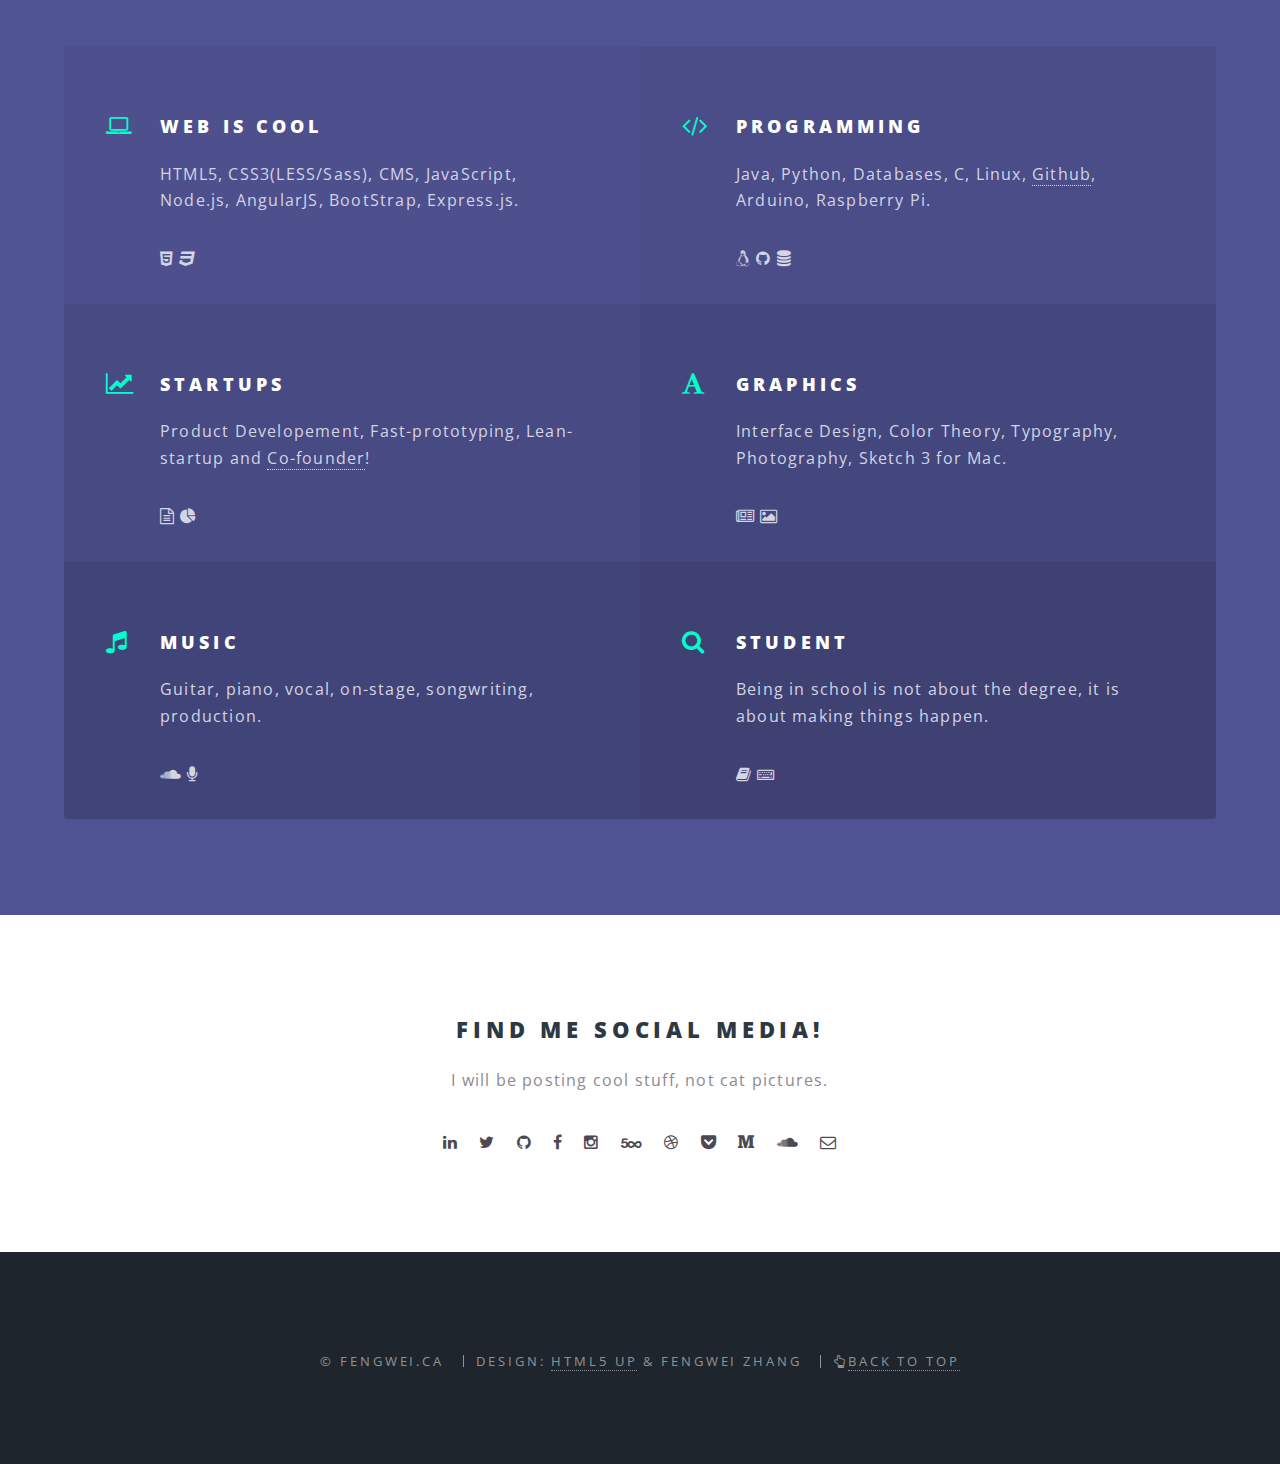
<file: home.html>
<!DOCTYPE HTML>
<html>

<head>
    <title>Fengwei Zhang</title>
    <meta charset="utf-8" />
    <meta name="viewport" content="width=device-width, initial-scale=1" />
    <!--[if lte IE 8]><script src="assets/js/ie/html5shiv.js"></script><![endif]-->
    <link rel="stylesheet" href="assets/css/main.css" />
    <!--[if lte IE 8]><link rel="stylesheet" href="assets/css/ie8.css" /><![endif]-->
    <!--[if lte IE 9]><link rel="stylesheet" href="assets/css/ie9.css" /><![endif]-->
</head>

<body class="landing">

    <!-- Page Wrapper -->
    <div id="page-wrapper">
        <!-- Banner -->
        <section id="banner">
            <div class="inner">
                <h3> Hi,I am</h3>
                <h2>Fengwei Zhang</h2>
                <p>Web developer
                    <br>Designer
                    <br>Student</p>
                <ul class="actions">
                    <li><a href="http://en.realisticfuturism.com" class="button special">Read my blog</a></li>
                </ul>
            </div>
            <a href="#one" class="more scrolly">Learn More</a>
        </section>

        <!-- One -->
        <section id="one" class="wrapper style1 special">
            <div class="inner">
                <header class="major">
                    <h2>Who am I?<br /></h2>
                    <p>I am a second year software engineering student in University of Ottawa.
                        <br> I love web and mobile development, design, music and startups.</p>
                </header>
                <ul class="icons major">
                    <li><span class="icon fa-diamond major style1"><span class="label">Lorem</span></span>
                    </li>
                    <li><span class="icon fa-heart-o major style2"><span class="label">Ipsum</span></span>
                    </li>
                    <li><span class="icon fa-code major style3"><span class="label">Dolor</span></span>
                    </li>
                </ul>
            </div>
        </section>



        <!-- Three -->
        <section id="three" class="wrapper style3 special">
            <div class="inner">
                <header class="major">
                    <h2>What do I do?</h2>
                    <p>I enjoy making ideas into reality.</p>
                </header>
                <ul class="features">
                    <li class="icon fa-laptop">
                        <h3>Web is cool</h3>
                        <p>HTML5, CSS3(LESS/Sass), CMS, JavaScript, Node.js, AngularJS, BootStrap, Express.js.</p>
                        <span class="icon fa-html5"></span> <span class="icon fa-css3"></span>
                        <li class="icon fa-code">
                            <h3>Programming</h3>
                            <p>Java, Python, Databases, C, Linux, <a href="http://github.com/zhang96">Github</a>, Arduino, Raspberry Pi.</p>
                            <span class="icon fa-linux"></span> <span class="icon fa-github"></span> <span class="icon fa-database"></span>
                        </li>
                        <li class="icon fa-line-chart">
                            <h3>Startups</h3>
                            <p>Product Developement, Fast-prototyping, Lean-startup and <a href="http://indoornav.co">Co-founder</a>! </p>
                            <span class="icon fa-file-text-o"></span> <span class="icon fa-pie-chart"></span>
                            <li class="icon fa-font">
                                <h3>Graphics</h3>
                                <p>Interface Design, Color Theory, Typography, Photography, Sketch 3 for Mac.</p>
                                <span class="icon fa-newspaper-o"></span> <span class="icon fa-image"></span>
                            </li>
                            <li class="icon fa-music">
                                <h3>Music</h3>
                                <p>Guitar, piano, vocal, on-stage, songwriting, production.</p>
                                <span class="icon fa-soundcloud"></span> <span class="icon fa-microphone"></span>
                            </li>

                            <li class="icon fa-search">
                                <h3>Student</h3>
                                <p>Being in school is not about the degree, it is about making things happen.</p>
                                <span class="icon fa-book"></span> <span class="icon fa-keyboard-o"></span>
                            </li>
                </ul>
            </div>
        </section>
        <!-- CTA -->
        <section align="center" class="wrapper style5">
            <div class="inner">
                <header>
                    <h2>Find me social media!</h2>
                    <p>I will be posting cool stuff, not cat pictures.</p>
                </header>
                <ul class="icons">
                    <li><a href="http://linkedin.com/in/zhang96" class="icon fa-linkedin"><span class="label">Linkedin</span></a></li>
                    <li><a href="http://twitter.com/fengwei_ca" class="icon fa-twitter"><span class="label">Twitter</span></a></li>
                    <li><a href="http://github.com/zhang96" class="icon fa-github"><span class="label">Github</span></a></li>
                    <li><a href="http://facebook.com/fengwei.ca" class="icon fa-facebook"><span class="label">Facebook</span></a></li>
                    <li><a href="https:/instagram.com/jerry_zfw/" class="icon fa-instagram"><span class="label">Instagram</span></a></li>
                    <li><a href="https://500px.com/zhang96" class="icon fa-500px"><span class="label">500px</span></a></li>
                    <li><a href="https://dribbble.com/zhang96" class="icon fa-dribbble"><span class="label">Dribbble</span></a></li>
                    <li><a href="https://getpocket.com/@zhang96" class="icon fa-get-pocket"><span class="label">Pocket</span></a></li>
                    <li><a href="https://medium.com/@zhang96" class="icon fa-medium"><span class="label">Medium</span></a></li>
                    <li><a href="https://soundcloud.com/zhang96" class="icon fa-soundcloud"><span class="label">Soundcloud</span></a></li>
                    <li><a href="mailto:jerry.fengwei@gmail.com ?Subject=Hello%20from%20fengwei.ca" class="icon fa-envelope-o"><span class="label">Email</span></a></li>

                </ul>
            </div>
        </section>

        <!-- Footer -->
        <footer id="footer">
            <ul class="copyright">
                <li>&copy; fengwei.ca</li>
                <li>Design: <a href="http://html5up.net">HTML5 UP</a> & Fengwei Zhang</li>
                <li class="icon fa-hand-o-up"><a href="#">Back to top</a>
                </li>
            </ul>
        </footer>
    </div>

    <!-- Scripts -->
    <script src="assets/js/jquery.min.js"></script>
    <script src="assets/js/jquery.scrollex.min.js"></script>
    <script src="assets/js/jquery.scrolly.min.js"></script>
    <script src="assets/js/skel.min.js"></script>
    <script src="assets/js/util.js"></script>
    <!--[if lte IE 8]><script src="assets/js/ie/respond.min.js"></script><![endif]-->
    <script src="assets/js/main.js"></script>
    <!-- Google Analytics -->
    <script>
        (function (i, s, o, g, r, a, m) {
            i['GoogleAnalyticsObject'] = r;
            i[r] = i[r] || function () {
                (i[r].q = i[r].q || []).push(arguments)
            }, i[r].l = 1 * new Date();
            a = s.createElement(o)
                , m = s.getElementsByTagName(o)[0];
            a.async = 1;
            a.src = g;
            m.parentNode.insertBefore(a, m)
        })(window, document, 'script', 'https://www.google-analytics.com/analytics.js', 'ga');

        ga('create', 'UA-76703084-1', 'auto');
        ga('send', 'pageview');
    </script>

</body>

</html>
</file>
<file: assets/css/ie8.css>
/*
	Spectral by HTML5 UP
	html5up.net | @n33co
	Free for personal and commercial use under the CCA 3.0 license (html5up.net/license)
*/

/* Icon */

	.icon.major {
		border: none;
	}

		.icon.major:before {
			font-size: 3em;
		}

/* Form */

	label {
		color: #2E3842;
	}

	input[type="text"],
	input[type="password"],
	input[type="email"],
	select,
	textarea {
		border: solid 1px #dfdfdf;
	}

/* Button */

	input[type="submit"],
	input[type="reset"],
	input[type="button"],
	button,
	.button {
		border: solid 2px #dfdfdf;
	}

		input[type="submit"].special,
		input[type="reset"].special,
		input[type="button"].special,
		button.special,
		.button.special {
			border: 0 !important;
		}

/* Page Wrapper + Menu */

	#menu {
		display: none;
	}

	body.is-menu-visible #menu {
		display: block;
	}

/* Header */

	#header nav > ul > li > a.menuToggle:after {
		display: none;
	}

/* Banner + Wrapper (style4) */

	#banner,
	.wrapper.style4 {
		-ms-behavior: url("assets/js/ie/backgroundsize.min.htc");
	}

		#banner:before,
		.wrapper.style4:before {
			display: none;
		}

/* Banner */

	#banner .more {
		height: 4em;
	}

		#banner .more:after {
			display: none;
		}

/* Main */

	#main > header {
		-ms-behavior: url("assets/js/ie/backgroundsize.min.htc");
	}

		#main > header:before {
			display: none;
		}
</file>
<file: assets/css/ie9.css>
/*
	Spectral by HTML5 UP
	html5up.net | @n33co
	Free for personal and commercial use under the CCA 3.0 license (html5up.net/license)
*/

/* Spotlight */

	.spotlight {
		display: block;
	}

		.spotlight .image {
			display: inline-block;
			vertical-align: top;
		}

		.spotlight .content {
			padding: 4em 4em 2em 4em ;
			display: inline-block;
		}

		.spotlight:after {
			clear: both;
			content: '';
			display: block;
		}

/* Features */

	.features {
		display: block;
	}

		.features li {
			float: left;
		}

		.features:after {
			content: '';
			display: block;
			clear: both;
		}

/* Banner + Wrapper (style4) */

	#banner,
	.wrapper.style4 {
		background-image: url("../../images/banner.jpg");
		background-position: center center;
		background-repeat: no-repeat;
		background-size: cover;
		position: relative;
	}

		#banner:before,
		.wrapper.style4:before {
			background: #000000;
			content: '';
			height: 100%;
			left: 0;
			opacity: 0.5;
			position: absolute;
			top: 0;
			width: 100%;
		}

		#banner .inner,
		.wrapper.style4 .inner {
			position: relative;
			z-index: 1;
		}

/* Banner */

	#banner {
		padding: 14em 0 12em 0 ;
		height: auto;
	}

		#banner:after {
			display: none;
		}

/* CTA */

	#cta .inner header {
		float: left;
	}

	#cta .inner .actions {
		float: left;
	}

	#cta .inner:after {
		clear: both;
		content: '';
		display: block;
	}

/* Main */

	#main > header {
		background-image: url("../../images/banner.jpg");
		background-position: center center;
		background-repeat: no-repeat;
		background-size: cover;
		position: relative;
	}

		#main > header:before {
			background: #000000;
			content: '';
			height: 100%;
			left: 0;
			opacity: 0.5;
			position: absolute;
			top: 0;
			width: 100%;
		}

		#main > header > * {
			position: relative;
			z-index: 1;
		}
</file>
<file: assets/css/main.css>
@import url(font-awesome.min.css);
@import url("http://fonts.googleapis.com/css?family=Open+Sans:400,400italic,600,600italic,800,800italic");

/*
	Spectral by HTML5 UP
	html5up.net | @n33co
	Free for personal and commercial use under the CCA 3.0 license (html5up.net/license)
*/

/* Reset */

	html, body, div, span, applet, object, iframe, h1, h2, h3, h4, h5, h6, p, blockquote, pre, a, abbr, acronym, address, big, cite, code, del, dfn, em, img, ins, kbd, q, s, samp, small, strike, strong, sub, sup, tt, var, b, u, i, center, dl, dt, dd, ol, ul, li, fieldset, form, label, legend, table, caption, tbody, tfoot, thead, tr, th, td, article, aside, canvas, details, embed, figure, figcaption, footer, header, hgroup, menu, nav, output, ruby, section, summary, time, mark, audio, video {
		margin: 0;
		padding: 0;
		border: 0;
		font-size: 100%;
		font: inherit;
		vertical-align: baseline;
	}

	article, aside, details, figcaption, figure, footer, header, hgroup, menu, nav, section {
		display: block;
	}

	body {
		line-height: 1;
	}

	ol, ul {
		list-style: none;
	}

	blockquote, q {
		quotes: none;
	}

	blockquote:before, blockquote:after, q:before, q:after {
		content: '';
		content: none;
	}

	table {
		border-collapse: collapse;
		border-spacing: 0;
	}

	body {
		-webkit-text-size-adjust: none;
	}

/* Box Model */

	*, *:before, *:after {
		-moz-box-sizing: border-box;
		-webkit-box-sizing: border-box;
		box-sizing: border-box;
	}

/* Grid */

	.row {
		border-bottom: solid 1px transparent;
		-moz-box-sizing: border-box;
		-webkit-box-sizing: border-box;
		box-sizing: border-box;
	}

	.row > * {
		float: left;
		-moz-box-sizing: border-box;
		-webkit-box-sizing: border-box;
		box-sizing: border-box;
	}

	.row:after, .row:before {
		content: '';
		display: block;
		clear: both;
		height: 0;
	}

	.row.uniform > * > :first-child {
		margin-top: 0;
	}

	.row.uniform > * > :last-child {
		margin-bottom: 0;
	}

	.row.\30 \25 > * {
		padding: 0 0 0 0em;
	}

	.row.\30 \25 {
		margin: 0 0 -1px 0em;
	}

	.row.uniform.\30 \25 > * {
		padding: 0em 0 0 0em;
	}

	.row.uniform.\30 \25 {
		margin: 0em 0 -1px 0em;
	}

	.row > * {
		padding: 0 0 0 1.5em;
	}

	.row {
		margin: 0 0 -1px -1.5em;
	}

	.row.uniform > * {
		padding: 1.5em 0 0 1.5em;
	}

	.row.uniform {
		margin: -1.5em 0 -1px -1.5em;
	}

	.row.\32 00\25 > * {
		padding: 0 0 0 3em;
	}

	.row.\32 00\25 {
		margin: 0 0 -1px -3em;
	}

	.row.uniform.\32 00\25 > * {
		padding: 3em 0 0 3em;
	}

	.row.uniform.\32 00\25 {
		margin: -3em 0 -1px -3em;
	}

	.row.\31 50\25 > * {
		padding: 0 0 0 2.25em;
	}

	.row.\31 50\25 {
		margin: 0 0 -1px -2.25em;
	}

	.row.uniform.\31 50\25 > * {
		padding: 2.25em 0 0 2.25em;
	}

	.row.uniform.\31 50\25 {
		margin: -2.25em 0 -1px -2.25em;
	}

	.row.\35 0\25 > * {
		padding: 0 0 0 0.75em;
	}

	.row.\35 0\25 {
		margin: 0 0 -1px -0.75em;
	}

	.row.uniform.\35 0\25 > * {
		padding: 0.75em 0 0 0.75em;
	}

	.row.uniform.\35 0\25 {
		margin: -0.75em 0 -1px -0.75em;
	}

	.row.\32 5\25 > * {
		padding: 0 0 0 0.375em;
	}

	.row.\32 5\25 {
		margin: 0 0 -1px -0.375em;
	}

	.row.uniform.\32 5\25 > * {
		padding: 0.375em 0 0 0.375em;
	}

	.row.uniform.\32 5\25 {
		margin: -0.375em 0 -1px -0.375em;
	}

	.\31 2u, .\31 2u\24 {
		width: 100%;
		clear: none;
		margin-left: 0;
	}

	.\31 1u, .\31 1u\24 {
		width: 91.6666666667%;
		clear: none;
		margin-left: 0;
	}

	.\31 0u, .\31 0u\24 {
		width: 83.3333333333%;
		clear: none;
		margin-left: 0;
	}

	.\39 u, .\39 u\24 {
		width: 75%;
		clear: none;
		margin-left: 0;
	}

	.\38 u, .\38 u\24 {
		width: 66.6666666667%;
		clear: none;
		margin-left: 0;
	}

	.\37 u, .\37 u\24 {
		width: 58.3333333333%;
		clear: none;
		margin-left: 0;
	}

	.\36 u, .\36 u\24 {
		width: 50%;
		clear: none;
		margin-left: 0;
	}

	.\35 u, .\35 u\24 {
		width: 41.6666666667%;
		clear: none;
		margin-left: 0;
	}

	.\34 u, .\34 u\24 {
		width: 33.3333333333%;
		clear: none;
		margin-left: 0;
	}

	.\33 u, .\33 u\24 {
		width: 25%;
		clear: none;
		margin-left: 0;
	}

	.\32 u, .\32 u\24 {
		width: 16.6666666667%;
		clear: none;
		margin-left: 0;
	}

	.\31 u, .\31 u\24 {
		width: 8.3333333333%;
		clear: none;
		margin-left: 0;
	}

	.\31 2u\24 + *,
	.\31 1u\24 + *,
	.\31 0u\24 + *,
	.\39 u\24 + *,
	.\38 u\24 + *,
	.\37 u\24 + *,
	.\36 u\24 + *,
	.\35 u\24 + *,
	.\34 u\24 + *,
	.\33 u\24 + *,
	.\32 u\24 + *,
	.\31 u\24 + * {
		clear: left;
	}

	.\-11u {
		margin-left: 91.66667%;
	}

	.\-10u {
		margin-left: 83.33333%;
	}

	.\-9u {
		margin-left: 75%;
	}

	.\-8u {
		margin-left: 66.66667%;
	}

	.\-7u {
		margin-left: 58.33333%;
	}

	.\-6u {
		margin-left: 50%;
	}

	.\-5u {
		margin-left: 41.66667%;
	}

	.\-4u {
		margin-left: 33.33333%;
	}

	.\-3u {
		margin-left: 25%;
	}

	.\-2u {
		margin-left: 16.66667%;
	}

	.\-1u {
		margin-left: 8.33333%;
	}

	@media screen and (max-width: 1680px) {

		.row > * {
			padding: 0 0 0 1.5em;
		}

		.row {
			margin: 0 0 -1px -1.5em;
		}

		.row.uniform > * {
			padding: 1.5em 0 0 1.5em;
		}

		.row.uniform {
			margin: -1.5em 0 -1px -1.5em;
		}

		.row.\32 00\25 > * {
			padding: 0 0 0 3em;
		}

		.row.\32 00\25 {
			margin: 0 0 -1px -3em;
		}

		.row.uniform.\32 00\25 > * {
			padding: 3em 0 0 3em;
		}

		.row.uniform.\32 00\25 {
			margin: -3em 0 -1px -3em;
		}

		.row.\31 50\25 > * {
			padding: 0 0 0 2.25em;
		}

		.row.\31 50\25 {
			margin: 0 0 -1px -2.25em;
		}

		.row.uniform.\31 50\25 > * {
			padding: 2.25em 0 0 2.25em;
		}

		.row.uniform.\31 50\25 {
			margin: -2.25em 0 -1px -2.25em;
		}

		.row.\35 0\25 > * {
			padding: 0 0 0 0.75em;
		}

		.row.\35 0\25 {
			margin: 0 0 -1px -0.75em;
		}

		.row.uniform.\35 0\25 > * {
			padding: 0.75em 0 0 0.75em;
		}

		.row.uniform.\35 0\25 {
			margin: -0.75em 0 -1px -0.75em;
		}

		.row.\32 5\25 > * {
			padding: 0 0 0 0.375em;
		}

		.row.\32 5\25 {
			margin: 0 0 -1px -0.375em;
		}

		.row.uniform.\32 5\25 > * {
			padding: 0.375em 0 0 0.375em;
		}

		.row.uniform.\32 5\25 {
			margin: -0.375em 0 -1px -0.375em;
		}

		.\31 2u\28xlarge\29, .\31 2u\24\28xlarge\29 {
			width: 100%;
			clear: none;
			margin-left: 0;
		}

		.\31 1u\28xlarge\29, .\31 1u\24\28xlarge\29 {
			width: 91.6666666667%;
			clear: none;
			margin-left: 0;
		}

		.\31 0u\28xlarge\29, .\31 0u\24\28xlarge\29 {
			width: 83.3333333333%;
			clear: none;
			margin-left: 0;
		}

		.\39 u\28xlarge\29, .\39 u\24\28xlarge\29 {
			width: 75%;
			clear: none;
			margin-left: 0;
		}

		.\38 u\28xlarge\29, .\38 u\24\28xlarge\29 {
			width: 66.6666666667%;
			clear: none;
			margin-left: 0;
		}

		.\37 u\28xlarge\29, .\37 u\24\28xlarge\29 {
			width: 58.3333333333%;
			clear: none;
			margin-left: 0;
		}

		.\36 u\28xlarge\29, .\36 u\24\28xlarge\29 {
			width: 50%;
			clear: none;
			margin-left: 0;
		}

		.\35 u\28xlarge\29, .\35 u\24\28xlarge\29 {
			width: 41.6666666667%;
			clear: none;
			margin-left: 0;
		}

		.\34 u\28xlarge\29, .\34 u\24\28xlarge\29 {
			width: 33.3333333333%;
			clear: none;
			margin-left: 0;
		}

		.\33 u\28xlarge\29, .\33 u\24\28xlarge\29 {
			width: 25%;
			clear: none;
			margin-left: 0;
		}

		.\32 u\28xlarge\29, .\32 u\24\28xlarge\29 {
			width: 16.6666666667%;
			clear: none;
			margin-left: 0;
		}

		.\31 u\28xlarge\29, .\31 u\24\28xlarge\29 {
			width: 8.3333333333%;
			clear: none;
			margin-left: 0;
		}

		.\31 2u\24\28xlarge\29 + *,
		.\31 1u\24\28xlarge\29 + *,
		.\31 0u\24\28xlarge\29 + *,
		.\39 u\24\28xlarge\29 + *,
		.\38 u\24\28xlarge\29 + *,
		.\37 u\24\28xlarge\29 + *,
		.\36 u\24\28xlarge\29 + *,
		.\35 u\24\28xlarge\29 + *,
		.\34 u\24\28xlarge\29 + *,
		.\33 u\24\28xlarge\29 + *,
		.\32 u\24\28xlarge\29 + *,
		.\31 u\24\28xlarge\29 + * {
			clear: left;
		}

		.\-11u\28xlarge\29 {
			margin-left: 91.66667%;
		}

		.\-10u\28xlarge\29 {
			margin-left: 83.33333%;
		}

		.\-9u\28xlarge\29 {
			margin-left: 75%;
		}

		.\-8u\28xlarge\29 {
			margin-left: 66.66667%;
		}

		.\-7u\28xlarge\29 {
			margin-left: 58.33333%;
		}

		.\-6u\28xlarge\29 {
			margin-left: 50%;
		}

		.\-5u\28xlarge\29 {
			margin-left: 41.66667%;
		}

		.\-4u\28xlarge\29 {
			margin-left: 33.33333%;
		}

		.\-3u\28xlarge\29 {
			margin-left: 25%;
		}

		.\-2u\28xlarge\29 {
			margin-left: 16.66667%;
		}

		.\-1u\28xlarge\29 {
			margin-left: 8.33333%;
		}

	}

	@media screen and (max-width: 1280px) {

		.row > * {
			padding: 0 0 0 1.5em;
		}

		.row {
			margin: 0 0 -1px -1.5em;
		}

		.row.uniform > * {
			padding: 1.5em 0 0 1.5em;
		}

		.row.uniform {
			margin: -1.5em 0 -1px -1.5em;
		}

		.row.\32 00\25 > * {
			padding: 0 0 0 3em;
		}

		.row.\32 00\25 {
			margin: 0 0 -1px -3em;
		}

		.row.uniform.\32 00\25 > * {
			padding: 3em 0 0 3em;
		}

		.row.uniform.\32 00\25 {
			margin: -3em 0 -1px -3em;
		}

		.row.\31 50\25 > * {
			padding: 0 0 0 2.25em;
		}

		.row.\31 50\25 {
			margin: 0 0 -1px -2.25em;
		}

		.row.uniform.\31 50\25 > * {
			padding: 2.25em 0 0 2.25em;
		}

		.row.uniform.\31 50\25 {
			margin: -2.25em 0 -1px -2.25em;
		}

		.row.\35 0\25 > * {
			padding: 0 0 0 0.75em;
		}

		.row.\35 0\25 {
			margin: 0 0 -1px -0.75em;
		}

		.row.uniform.\35 0\25 > * {
			padding: 0.75em 0 0 0.75em;
		}

		.row.uniform.\35 0\25 {
			margin: -0.75em 0 -1px -0.75em;
		}

		.row.\32 5\25 > * {
			padding: 0 0 0 0.375em;
		}

		.row.\32 5\25 {
			margin: 0 0 -1px -0.375em;
		}

		.row.uniform.\32 5\25 > * {
			padding: 0.375em 0 0 0.375em;
		}

		.row.uniform.\32 5\25 {
			margin: -0.375em 0 -1px -0.375em;
		}

		.\31 2u\28large\29, .\31 2u\24\28large\29 {
			width: 100%;
			clear: none;
			margin-left: 0;
		}

		.\31 1u\28large\29, .\31 1u\24\28large\29 {
			width: 91.6666666667%;
			clear: none;
			margin-left: 0;
		}

		.\31 0u\28large\29, .\31 0u\24\28large\29 {
			width: 83.3333333333%;
			clear: none;
			margin-left: 0;
		}

		.\39 u\28large\29, .\39 u\24\28large\29 {
			width: 75%;
			clear: none;
			margin-left: 0;
		}

		.\38 u\28large\29, .\38 u\24\28large\29 {
			width: 66.6666666667%;
			clear: none;
			margin-left: 0;
		}

		.\37 u\28large\29, .\37 u\24\28large\29 {
			width: 58.3333333333%;
			clear: none;
			margin-left: 0;
		}

		.\36 u\28large\29, .\36 u\24\28large\29 {
			width: 50%;
			clear: none;
			margin-left: 0;
		}

		.\35 u\28large\29, .\35 u\24\28large\29 {
			width: 41.6666666667%;
			clear: none;
			margin-left: 0;
		}

		.\34 u\28large\29, .\34 u\24\28large\29 {
			width: 33.3333333333%;
			clear: none;
			margin-left: 0;
		}

		.\33 u\28large\29, .\33 u\24\28large\29 {
			width: 25%;
			clear: none;
			margin-left: 0;
		}

		.\32 u\28large\29, .\32 u\24\28large\29 {
			width: 16.6666666667%;
			clear: none;
			margin-left: 0;
		}

		.\31 u\28large\29, .\31 u\24\28large\29 {
			width: 8.3333333333%;
			clear: none;
			margin-left: 0;
		}

		.\31 2u\24\28large\29 + *,
		.\31 1u\24\28large\29 + *,
		.\31 0u\24\28large\29 + *,
		.\39 u\24\28large\29 + *,
		.\38 u\24\28large\29 + *,
		.\37 u\24\28large\29 + *,
		.\36 u\24\28large\29 + *,
		.\35 u\24\28large\29 + *,
		.\34 u\24\28large\29 + *,
		.\33 u\24\28large\29 + *,
		.\32 u\24\28large\29 + *,
		.\31 u\24\28large\29 + * {
			clear: left;
		}

		.\-11u\28large\29 {
			margin-left: 91.66667%;
		}

		.\-10u\28large\29 {
			margin-left: 83.33333%;
		}

		.\-9u\28large\29 {
			margin-left: 75%;
		}

		.\-8u\28large\29 {
			margin-left: 66.66667%;
		}

		.\-7u\28large\29 {
			margin-left: 58.33333%;
		}

		.\-6u\28large\29 {
			margin-left: 50%;
		}

		.\-5u\28large\29 {
			margin-left: 41.66667%;
		}

		.\-4u\28large\29 {
			margin-left: 33.33333%;
		}

		.\-3u\28large\29 {
			margin-left: 25%;
		}

		.\-2u\28large\29 {
			margin-left: 16.66667%;
		}

		.\-1u\28large\29 {
			margin-left: 8.33333%;
		}

	}

	@media screen and (max-width: 980px) {

		.row > * {
			padding: 0 0 0 1.5em;
		}

		.row {
			margin: 0 0 -1px -1.5em;
		}

		.row.uniform > * {
			padding: 1.5em 0 0 1.5em;
		}

		.row.uniform {
			margin: -1.5em 0 -1px -1.5em;
		}

		.row.\32 00\25 > * {
			padding: 0 0 0 3em;
		}

		.row.\32 00\25 {
			margin: 0 0 -1px -3em;
		}

		.row.uniform.\32 00\25 > * {
			padding: 3em 0 0 3em;
		}

		.row.uniform.\32 00\25 {
			margin: -3em 0 -1px -3em;
		}

		.row.\31 50\25 > * {
			padding: 0 0 0 2.25em;
		}

		.row.\31 50\25 {
			margin: 0 0 -1px -2.25em;
		}

		.row.uniform.\31 50\25 > * {
			padding: 2.25em 0 0 2.25em;
		}

		.row.uniform.\31 50\25 {
			margin: -2.25em 0 -1px -2.25em;
		}

		.row.\35 0\25 > * {
			padding: 0 0 0 0.75em;
		}

		.row.\35 0\25 {
			margin: 0 0 -1px -0.75em;
		}

		.row.uniform.\35 0\25 > * {
			padding: 0.75em 0 0 0.75em;
		}

		.row.uniform.\35 0\25 {
			margin: -0.75em 0 -1px -0.75em;
		}

		.row.\32 5\25 > * {
			padding: 0 0 0 0.375em;
		}

		.row.\32 5\25 {
			margin: 0 0 -1px -0.375em;
		}

		.row.uniform.\32 5\25 > * {
			padding: 0.375em 0 0 0.375em;
		}

		.row.uniform.\32 5\25 {
			margin: -0.375em 0 -1px -0.375em;
		}

		.\31 2u\28medium\29, .\31 2u\24\28medium\29 {
			width: 100%;
			clear: none;
			margin-left: 0;
		}

		.\31 1u\28medium\29, .\31 1u\24\28medium\29 {
			width: 91.6666666667%;
			clear: none;
			margin-left: 0;
		}

		.\31 0u\28medium\29, .\31 0u\24\28medium\29 {
			width: 83.3333333333%;
			clear: none;
			margin-left: 0;
		}

		.\39 u\28medium\29, .\39 u\24\28medium\29 {
			width: 75%;
			clear: none;
			margin-left: 0;
		}

		.\38 u\28medium\29, .\38 u\24\28medium\29 {
			width: 66.6666666667%;
			clear: none;
			margin-left: 0;
		}

		.\37 u\28medium\29, .\37 u\24\28medium\29 {
			width: 58.3333333333%;
			clear: none;
			margin-left: 0;
		}

		.\36 u\28medium\29, .\36 u\24\28medium\29 {
			width: 50%;
			clear: none;
			margin-left: 0;
		}

		.\35 u\28medium\29, .\35 u\24\28medium\29 {
			width: 41.6666666667%;
			clear: none;
			margin-left: 0;
		}

		.\34 u\28medium\29, .\34 u\24\28medium\29 {
			width: 33.3333333333%;
			clear: none;
			margin-left: 0;
		}

		.\33 u\28medium\29, .\33 u\24\28medium\29 {
			width: 25%;
			clear: none;
			margin-left: 0;
		}

		.\32 u\28medium\29, .\32 u\24\28medium\29 {
			width: 16.6666666667%;
			clear: none;
			margin-left: 0;
		}

		.\31 u\28medium\29, .\31 u\24\28medium\29 {
			width: 8.3333333333%;
			clear: none;
			margin-left: 0;
		}

		.\31 2u\24\28medium\29 + *,
		.\31 1u\24\28medium\29 + *,
		.\31 0u\24\28medium\29 + *,
		.\39 u\24\28medium\29 + *,
		.\38 u\24\28medium\29 + *,
		.\37 u\24\28medium\29 + *,
		.\36 u\24\28medium\29 + *,
		.\35 u\24\28medium\29 + *,
		.\34 u\24\28medium\29 + *,
		.\33 u\24\28medium\29 + *,
		.\32 u\24\28medium\29 + *,
		.\31 u\24\28medium\29 + * {
			clear: left;
		}

		.\-11u\28medium\29 {
			margin-left: 91.66667%;
		}

		.\-10u\28medium\29 {
			margin-left: 83.33333%;
		}

		.\-9u\28medium\29 {
			margin-left: 75%;
		}

		.\-8u\28medium\29 {
			margin-left: 66.66667%;
		}

		.\-7u\28medium\29 {
			margin-left: 58.33333%;
		}

		.\-6u\28medium\29 {
			margin-left: 50%;
		}

		.\-5u\28medium\29 {
			margin-left: 41.66667%;
		}

		.\-4u\28medium\29 {
			margin-left: 33.33333%;
		}

		.\-3u\28medium\29 {
			margin-left: 25%;
		}

		.\-2u\28medium\29 {
			margin-left: 16.66667%;
		}

		.\-1u\28medium\29 {
			margin-left: 8.33333%;
		}

	}

	@media screen and (max-width: 736px) {

		.row > * {
			padding: 0 0 0 1.5em;
		}

		.row {
			margin: 0 0 -1px -1.5em;
		}

		.row.uniform > * {
			padding: 1.5em 0 0 1.5em;
		}

		.row.uniform {
			margin: -1.5em 0 -1px -1.5em;
		}

		.row.\32 00\25 > * {
			padding: 0 0 0 3em;
		}

		.row.\32 00\25 {
			margin: 0 0 -1px -3em;
		}

		.row.uniform.\32 00\25 > * {
			padding: 3em 0 0 3em;
		}

		.row.uniform.\32 00\25 {
			margin: -3em 0 -1px -3em;
		}

		.row.\31 50\25 > * {
			padding: 0 0 0 2.25em;
		}

		.row.\31 50\25 {
			margin: 0 0 -1px -2.25em;
		}

		.row.uniform.\31 50\25 > * {
			padding: 2.25em 0 0 2.25em;
		}

		.row.uniform.\31 50\25 {
			margin: -2.25em 0 -1px -2.25em;
		}

		.row.\35 0\25 > * {
			padding: 0 0 0 0.75em;
		}

		.row.\35 0\25 {
			margin: 0 0 -1px -0.75em;
		}

		.row.uniform.\35 0\25 > * {
			padding: 0.75em 0 0 0.75em;
		}

		.row.uniform.\35 0\25 {
			margin: -0.75em 0 -1px -0.75em;
		}

		.row.\32 5\25 > * {
			padding: 0 0 0 0.375em;
		}

		.row.\32 5\25 {
			margin: 0 0 -1px -0.375em;
		}

		.row.uniform.\32 5\25 > * {
			padding: 0.375em 0 0 0.375em;
		}

		.row.uniform.\32 5\25 {
			margin: -0.375em 0 -1px -0.375em;
		}

		.\31 2u\28small\29, .\31 2u\24\28small\29 {
			width: 100%;
			clear: none;
			margin-left: 0;
		}

		.\31 1u\28small\29, .\31 1u\24\28small\29 {
			width: 91.6666666667%;
			clear: none;
			margin-left: 0;
		}

		.\31 0u\28small\29, .\31 0u\24\28small\29 {
			width: 83.3333333333%;
			clear: none;
			margin-left: 0;
		}

		.\39 u\28small\29, .\39 u\24\28small\29 {
			width: 75%;
			clear: none;
			margin-left: 0;
		}

		.\38 u\28small\29, .\38 u\24\28small\29 {
			width: 66.6666666667%;
			clear: none;
			margin-left: 0;
		}

		.\37 u\28small\29, .\37 u\24\28small\29 {
			width: 58.3333333333%;
			clear: none;
			margin-left: 0;
		}

		.\36 u\28small\29, .\36 u\24\28small\29 {
			width: 50%;
			clear: none;
			margin-left: 0;
		}

		.\35 u\28small\29, .\35 u\24\28small\29 {
			width: 41.6666666667%;
			clear: none;
			margin-left: 0;
		}

		.\34 u\28small\29, .\34 u\24\28small\29 {
			width: 33.3333333333%;
			clear: none;
			margin-left: 0;
		}

		.\33 u\28small\29, .\33 u\24\28small\29 {
			width: 25%;
			clear: none;
			margin-left: 0;
		}

		.\32 u\28small\29, .\32 u\24\28small\29 {
			width: 16.6666666667%;
			clear: none;
			margin-left: 0;
		}

		.\31 u\28small\29, .\31 u\24\28small\29 {
			width: 8.3333333333%;
			clear: none;
			margin-left: 0;
		}

		.\31 2u\24\28small\29 + *,
		.\31 1u\24\28small\29 + *,
		.\31 0u\24\28small\29 + *,
		.\39 u\24\28small\29 + *,
		.\38 u\24\28small\29 + *,
		.\37 u\24\28small\29 + *,
		.\36 u\24\28small\29 + *,
		.\35 u\24\28small\29 + *,
		.\34 u\24\28small\29 + *,
		.\33 u\24\28small\29 + *,
		.\32 u\24\28small\29 + *,
		.\31 u\24\28small\29 + * {
			clear: left;
		}

		.\-11u\28small\29 {
			margin-left: 91.66667%;
		}

		.\-10u\28small\29 {
			margin-left: 83.33333%;
		}

		.\-9u\28small\29 {
			margin-left: 75%;
		}

		.\-8u\28small\29 {
			margin-left: 66.66667%;
		}

		.\-7u\28small\29 {
			margin-left: 58.33333%;
		}

		.\-6u\28small\29 {
			margin-left: 50%;
		}

		.\-5u\28small\29 {
			margin-left: 41.66667%;
		}

		.\-4u\28small\29 {
			margin-left: 33.33333%;
		}

		.\-3u\28small\29 {
			margin-left: 25%;
		}

		.\-2u\28small\29 {
			margin-left: 16.66667%;
		}

		.\-1u\28small\29 {
			margin-left: 8.33333%;
		}

	}

	@media screen and (max-width: 480px) {

		.row > * {
			padding: 0 0 0 1.5em;
		}

		.row {
			margin: 0 0 -1px -1.5em;
		}

		.row.uniform > * {
			padding: 1.5em 0 0 1.5em;
		}

		.row.uniform {
			margin: -1.5em 0 -1px -1.5em;
		}

		.row.\32 00\25 > * {
			padding: 0 0 0 3em;
		}

		.row.\32 00\25 {
			margin: 0 0 -1px -3em;
		}

		.row.uniform.\32 00\25 > * {
			padding: 3em 0 0 3em;
		}

		.row.uniform.\32 00\25 {
			margin: -3em 0 -1px -3em;
		}

		.row.\31 50\25 > * {
			padding: 0 0 0 2.25em;
		}

		.row.\31 50\25 {
			margin: 0 0 -1px -2.25em;
		}

		.row.uniform.\31 50\25 > * {
			padding: 2.25em 0 0 2.25em;
		}

		.row.uniform.\31 50\25 {
			margin: -2.25em 0 -1px -2.25em;
		}

		.row.\35 0\25 > * {
			padding: 0 0 0 0.75em;
		}

		.row.\35 0\25 {
			margin: 0 0 -1px -0.75em;
		}

		.row.uniform.\35 0\25 > * {
			padding: 0.75em 0 0 0.75em;
		}

		.row.uniform.\35 0\25 {
			margin: -0.75em 0 -1px -0.75em;
		}

		.row.\32 5\25 > * {
			padding: 0 0 0 0.375em;
		}

		.row.\32 5\25 {
			margin: 0 0 -1px -0.375em;
		}

		.row.uniform.\32 5\25 > * {
			padding: 0.375em 0 0 0.375em;
		}

		.row.uniform.\32 5\25 {
			margin: -0.375em 0 -1px -0.375em;
		}

		.\31 2u\28xsmall\29, .\31 2u\24\28xsmall\29 {
			width: 100%;
			clear: none;
			margin-left: 0;
		}

		.\31 1u\28xsmall\29, .\31 1u\24\28xsmall\29 {
			width: 91.6666666667%;
			clear: none;
			margin-left: 0;
		}

		.\31 0u\28xsmall\29, .\31 0u\24\28xsmall\29 {
			width: 83.3333333333%;
			clear: none;
			margin-left: 0;
		}

		.\39 u\28xsmall\29, .\39 u\24\28xsmall\29 {
			width: 75%;
			clear: none;
			margin-left: 0;
		}

		.\38 u\28xsmall\29, .\38 u\24\28xsmall\29 {
			width: 66.6666666667%;
			clear: none;
			margin-left: 0;
		}

		.\37 u\28xsmall\29, .\37 u\24\28xsmall\29 {
			width: 58.3333333333%;
			clear: none;
			margin-left: 0;
		}

		.\36 u\28xsmall\29, .\36 u\24\28xsmall\29 {
			width: 50%;
			clear: none;
			margin-left: 0;
		}

		.\35 u\28xsmall\29, .\35 u\24\28xsmall\29 {
			width: 41.6666666667%;
			clear: none;
			margin-left: 0;
		}

		.\34 u\28xsmall\29, .\34 u\24\28xsmall\29 {
			width: 33.3333333333%;
			clear: none;
			margin-left: 0;
		}

		.\33 u\28xsmall\29, .\33 u\24\28xsmall\29 {
			width: 25%;
			clear: none;
			margin-left: 0;
		}

		.\32 u\28xsmall\29, .\32 u\24\28xsmall\29 {
			width: 16.6666666667%;
			clear: none;
			margin-left: 0;
		}

		.\31 u\28xsmall\29, .\31 u\24\28xsmall\29 {
			width: 8.3333333333%;
			clear: none;
			margin-left: 0;
		}

		.\31 2u\24\28xsmall\29 + *,
		.\31 1u\24\28xsmall\29 + *,
		.\31 0u\24\28xsmall\29 + *,
		.\39 u\24\28xsmall\29 + *,
		.\38 u\24\28xsmall\29 + *,
		.\37 u\24\28xsmall\29 + *,
		.\36 u\24\28xsmall\29 + *,
		.\35 u\24\28xsmall\29 + *,
		.\34 u\24\28xsmall\29 + *,
		.\33 u\24\28xsmall\29 + *,
		.\32 u\24\28xsmall\29 + *,
		.\31 u\24\28xsmall\29 + * {
			clear: left;
		}

		.\-11u\28xsmall\29 {
			margin-left: 91.66667%;
		}

		.\-10u\28xsmall\29 {
			margin-left: 83.33333%;
		}

		.\-9u\28xsmall\29 {
			margin-left: 75%;
		}

		.\-8u\28xsmall\29 {
			margin-left: 66.66667%;
		}

		.\-7u\28xsmall\29 {
			margin-left: 58.33333%;
		}

		.\-6u\28xsmall\29 {
			margin-left: 50%;
		}

		.\-5u\28xsmall\29 {
			margin-left: 41.66667%;
		}

		.\-4u\28xsmall\29 {
			margin-left: 33.33333%;
		}

		.\-3u\28xsmall\29 {
			margin-left: 25%;
		}

		.\-2u\28xsmall\29 {
			margin-left: 16.66667%;
		}

		.\-1u\28xsmall\29 {
			margin-left: 8.33333%;
		}

	}

/* Basic */

	@-ms-viewport {
		width: device-width;
	}

	body {
		background: #2e3842;
	}

		body.is-loading *, body.is-loading *:before, body.is-loading *:after {
			-moz-animation: none !important;
			-webkit-animation: none !important;
			-ms-animation: none !important;
			animation: none !important;
			-moz-transition: none !important;
			-webkit-transition: none !important;
			-ms-transition: none !important;
			transition: none !important;
		}

	body, input, select, textarea {
		color: #fff;
		font-family: "Open Sans", Helvetica, sans-serif;
		font-size: 15pt;
		font-weight: 400;
		letter-spacing: 0.075em;
		line-height: 1.65em;
	}

		@media screen and (max-width: 1680px) {

			body, input, select, textarea {
				font-size: 13pt;
			}

		}

		@media screen and (max-width: 1280px) {

			body, input, select, textarea {
				font-size: 12pt;
			}

		}

		@media screen and (max-width: 736px) {

			body, input, select, textarea {
				font-size: 11pt;
				letter-spacing: 0.0375em;
			}

		}

	a {
		-moz-transition: color 0.2s ease, border-bottom-color 0.2s ease;
		-webkit-transition: color 0.2s ease, border-bottom-color 0.2s ease;
		-ms-transition: color 0.2s ease, border-bottom-color 0.2s ease;
		transition: color 0.2s ease, border-bottom-color 0.2s ease;
		border-bottom: dotted 1px;
		color: inherit;
		text-decoration: none;
	}

		a:hover {
			border-bottom-color: transparent;
		}

	strong, b {
		color: #fff;
		font-weight: 600;
	}

	em, i {
		font-style: italic;
	}

	p {
		margin: 0 0 2em 0;
	}

	h1, h2, h3, h4, h5, h6 {
		color: #fff;
		font-weight: 800;
		letter-spacing: 0.225em;
		line-height: 1em;
		margin: 0 0 1em 0;
		text-transform: uppercase;
	}

		h1 a, h2 a, h3 a, h4 a, h5 a, h6 a {
			color: inherit;
			text-decoration: none;
		}

	h2 {
		font-size: 1.35em;
		line-height: 1.75em;
	}

		@media screen and (max-width: 736px) {

			h2 {
				font-size: 1.1em;
				line-height: 1.65em;
			}

		}

	h3 {
		font-size: 1.15em;
		line-height: 1.75em;
	}

		@media screen and (max-width: 736px) {

			h3 {
				font-size: 1em;
				line-height: 1.65em;
			}

		}

	h4 {
		font-size: 1em;
		line-height: 1.5em;
	}

	h5 {
		font-size: 0.8em;
		line-height: 1.5em;
	}

	h6 {
		font-size: 0.7em;
		line-height: 1.5em;
	}

	sub {
		font-size: 0.8em;
		position: relative;
		top: 0.5em;
	}

	sup {
		font-size: 0.8em;
		position: relative;
		top: -0.5em;
	}

	hr {
		border: 0;
		border-bottom: solid 2px #fff;
		margin: 3em 0;
	}

		hr.major {
			margin: 4.5em 0;
		}

	blockquote {
		border-left: solid 4px #fff;
		font-style: italic;
		margin: 0 0 2em 0;
		padding: 0.5em 0 0.5em 2em;
	}

	code {
		background: rgba(144, 144, 144, 0.25);
		border-radius: 3px;
		font-family: "Courier New", monospace;
		font-size: 0.9em;
		letter-spacing: 0;
		margin: 0 0.25em;
		padding: 0.25em 0.65em;
	}

	pre {
		-webkit-overflow-scrolling: touch;
		font-family: "Courier New", monospace;
		font-size: 0.9em;
		margin: 0 0 2em 0;
	}

		pre code {
			display: block;
			line-height: 1.75em;
			padding: 1em 1.5em;
			overflow-x: auto;
		}

	.align-left {
		text-align: left;
	}

	.align-center {
		text-align: center;
	}

	.align-right {
		text-align: right;
	}

/* Section/Article */

	section.special, article.special {
		text-align: center;
	}

	header p {
		color: rgba(255, 255, 255, 0.5);
		position: relative;
		top: -0.25em;
	}

	header h3 + p {
		font-size: 1.1em;
	}

	header h4 + p,
	header h5 + p,
	header h6 + p {
		font-size: 0.9em;
	}

	header.major {
		margin: 0 0 3.5em 0;
	}

		header.major h2, header.major h3, header.major h4, header.major h5, header.major h6 {
			border-bottom: solid 2px #fff;
			display: inline-block;
			padding-bottom: 1em;
			position: relative;
		}

			header.major h2:after, header.major h3:after, header.major h4:after, header.major h5:after, header.major h6:after {
				content: '';
				display: block;
				height: 1px;
			}

		header.major p {
			color: #fff;
			top: 0;
		}

		@media screen and (max-width: 736px) {

			header.major {
				margin: 0 0 2em 0;
			}

		}

	@media screen and (max-width: 980px) {

		header br {
			display: none;
		}

	}

/* Form */

	form {
		margin: 0 0 2em 0;
	}

	label {
		color: #fff;
		display: block;
		font-size: 0.9em;
		font-weight: 600;
		margin: 0 0 1em 0;
	}

	input[type="text"],
	input[type="password"],
	input[type="email"],
	select,
	textarea {
		-moz-appearance: none;
		-webkit-appearance: none;
		-ms-appearance: none;
		appearance: none;
		background: rgba(144, 144, 144, 0.25);
		border-radius: 3px;
		border: none;
		color: inherit;
		display: block;
		outline: 0;
		padding: 0 1em;
		text-decoration: none;
		width: 100%;
	}

		input[type="text"]:invalid,
		input[type="password"]:invalid,
		input[type="email"]:invalid,
		select:invalid,
		textarea:invalid {
			box-shadow: none;
		}

		input[type="text"]:focus,
		input[type="password"]:focus,
		input[type="email"]:focus,
		select:focus,
		textarea:focus {
			box-shadow: 0 0 0 2px #21b2a6;
		}

	.select-wrapper {
		text-decoration: none;
		display: block;
		position: relative;
	}

		.select-wrapper:before {
			-moz-osx-font-smoothing: grayscale;
			-webkit-font-smoothing: antialiased;
			font-family: FontAwesome;
			font-style: normal;
			font-weight: normal;
			text-transform: none !important;
		}

		.select-wrapper:before {
			-moz-pointer-events: none;
			-webkit-pointer-events: none;
			-ms-pointer-events: none;
			pointer-events: none;
			color: #fff;
			content: '\f078';
			display: block;
			height: 2.75em;
			line-height: 2.75em;
			position: absolute;
			right: 0;
			text-align: center;
			top: 0;
			width: 2.75em;
		}

		.select-wrapper select::-ms-expand {
			display: none;
		}

	input[type="text"],
	input[type="password"],
	input[type="email"],
	select {
		height: 2.75em;
	}

	textarea {
		padding: 0.75em 1em;
	}

	input[type="checkbox"],
	input[type="radio"] {
		-moz-appearance: none;
		-webkit-appearance: none;
		-ms-appearance: none;
		appearance: none;
		display: block;
		float: left;
		margin-right: -2em;
		opacity: 0;
		width: 1em;
		z-index: -1;
	}

		input[type="checkbox"] + label,
		input[type="radio"] + label {
			text-decoration: none;
			color: #fff;
			cursor: pointer;
			display: inline-block;
			font-size: 1em;
			font-weight: 400;
			padding-left: 2.4em;
			padding-right: 0.75em;
			position: relative;
		}

			input[type="checkbox"] + label:before,
			input[type="radio"] + label:before {
				-moz-osx-font-smoothing: grayscale;
				-webkit-font-smoothing: antialiased;
				font-family: FontAwesome;
				font-style: normal;
				font-weight: normal;
				text-transform: none !important;
			}

			input[type="checkbox"] + label:before,
			input[type="radio"] + label:before {
				background: rgba(144, 144, 144, 0.25);
				border-radius: 3px;
				content: '';
				display: inline-block;
				height: 1.65em;
				left: 0;
				line-height: 1.58125em;
				position: absolute;
				text-align: center;
				top: 0;
				width: 1.65em;
			}

		input[type="checkbox"]:checked + label:before,
		input[type="radio"]:checked + label:before {
			background: #2e3842;
			color: #fff;
			content: '\f00c';
		}

		input[type="checkbox"]:focus + label:before,
		input[type="radio"]:focus + label:before {
			box-shadow: 0 0 0 2px #21b2a6;
		}

	input[type="checkbox"] + label:before {
		border-radius: 3px;
	}

	input[type="radio"] + label:before {
		border-radius: 100%;
	}

	::-webkit-input-placeholder {
		color: rgba(255, 255, 255, 0.5) !important;
		opacity: 1.0;
	}

	:-moz-placeholder {
		color: rgba(255, 255, 255, 0.5) !important;
		opacity: 1.0;
	}

	::-moz-placeholder {
		color: rgba(255, 255, 255, 0.5) !important;
		opacity: 1.0;
	}

	:-ms-input-placeholder {
		color: rgba(255, 255, 255, 0.5) !important;
		opacity: 1.0;
	}

	.formerize-placeholder {
		color: rgba(255, 255, 255, 0.5) !important;
		opacity: 1.0;
	}

/* Box */

	.box {
		border-radius: 3px;
		border: solid 2px #fff;
		margin-bottom: 2em;
		padding: 1.5em;
	}

		.box > :last-child,
		.box > :last-child > :last-child,
		.box > :last-child > :last-child > :last-child {
			margin-bottom: 0;
		}

		.box.alt {
			border: 0;
			border-radius: 0;
			padding: 0;
		}

/* Icon */

	.icon {
		text-decoration: none;
		border-bottom: none;
		position: relative;
	}

		.icon:before {
			-moz-osx-font-smoothing: grayscale;
			-webkit-font-smoothing: antialiased;
			font-family: FontAwesome;
			font-style: normal;
			font-weight: normal;
			text-transform: none !important;
		}

		.icon > .label {
			display: none;
		}

		.icon.major {
			-moz-transform: rotate(-45deg);
			-webkit-transform: rotate(-45deg);
			-ms-transform: rotate(-45deg);
			transform: rotate(-45deg);
			border-radius: 3px;
			border: solid 2px #fff;
			display: inline-block;
			font-size: 1.35em;
			height: calc(3em + 2px);
			line-height: 3em;
			text-align: center;
			width: calc(3em + 2px);
		}

			.icon.major:before {
				-moz-transform: rotate(45deg);
				-webkit-transform: rotate(45deg);
				-ms-transform: rotate(45deg);
				transform: rotate(45deg);
				display: inline-block;
				font-size: 1.5em;
			}

			@media screen and (max-width: 736px) {

				.icon.major {
					font-size: 1em;
				}

			}

		.icon.style1 {
			color: #00ffcc;
		}

		.icon.style2 {
			color: #00f0ff;
		}

		.icon.style3 {
			color: #76ddff;
		}

/* Image */

	.image {
		border-radius: 3px;
		border: 0;
		display: inline-block;
		position: relative;
	}

		.image img {
			border-radius: 3px;
			display: block;
		}

		.image.left {
			float: left;
			margin: 0 2em 2em 0;
			top: 0.25em;
		}

		.image.right {
			float: right;
			margin: 0 0 2em 2em;
			top: 0.25em;
		}

		.image.left, .image.right {
			max-width: 40%;
		}

			.image.left img, .image.right img {
				width: 100%;
			}

		.image.fit {
			display: block;
			margin: 0 0 2em 0;
			width: 100%;
		}

			.image.fit img {
				width: 100%;
			}

/* List */

	ol {
		list-style: decimal;
		margin: 0 0 2em 0;
		padding-left: 1.25em;
	}

		ol li {
			padding-left: 0.25em;
		}

	ul {
		list-style: disc;
		margin: 0 0 2em 0;
		padding-left: 1em;
	}

		ul li {
			padding-left: 0.5em;
		}

		ul.alt {
			list-style: none;
			padding-left: 0;
		}

			ul.alt li {
				border-top: solid 1px #fff;
				padding: 0.5em 0;
			}

				ul.alt li:first-child {
					border-top: 0;
					padding-top: 0;
				}

		ul.icons {
			cursor: default;
			list-style: none;
			padding-left: 0;
		}

			ul.icons li {
				display: inline-block;
				padding: 0 1em 0 0;
			}

				ul.icons li:last-child {
					padding-right: 0 !important;
				}

			ul.icons.major {
				padding: 1em 0;
			}

				ul.icons.major li {
					padding-right: 3.5em;
				}

					@media screen and (max-width: 736px) {

						ul.icons.major li {
							padding: 0 1em !important;
						}

					}

		ul.actions {
			cursor: default;
			list-style: none;
			padding-left: 0;
		}

			ul.actions li {
				display: inline-block;
				padding: 0 1.5em 0 0;
				vertical-align: middle;
			}

				ul.actions li:last-child {
					padding-right: 0;
				}

			ul.actions.small li {
				padding: 0 0.75em 0 0;
			}

			ul.actions.vertical li {
				display: block;
				padding: 1.5em 0 0 0;
			}

				ul.actions.vertical li:first-child {
					padding-top: 0;
				}

				ul.actions.vertical li > * {
					margin-bottom: 0;
				}

			ul.actions.vertical.small li {
				padding: 0.75em 0 0 0;
			}

				ul.actions.vertical.small li:first-child {
					padding-top: 0;
				}

			ul.actions.fit {
				display: table;
				margin-left: -1.5em;
				padding: 0;
				table-layout: fixed;
				width: calc(100% + 1.5em);
			}

				ul.actions.fit li {
					display: table-cell;
					padding: 0 0 0 1.5em;
				}

					ul.actions.fit li > * {
						margin-bottom: 0;
					}

				ul.actions.fit.small {
					margin-left: -0.75em;
					width: calc(100% + 0.75em);
				}

					ul.actions.fit.small li {
						padding: 0 0 0 0.75em;
					}

			@media screen and (max-width: 736px) {

				ul.actions li {
					display: block;
					padding: 1em 0 0 0;
					text-align: center;
					width: 100%;
				}

					ul.actions li:first-child {
						padding-top: 0;
					}

					ul.actions li > * {
						margin: 0 auto !important;
						max-width: 30em;
						width: 100%;
					}

						ul.actions li > *.icon:before {
							margin-left: -1em;
						}

				ul.actions.small li {
					padding: 0.5em 0 0 0;
				}

					ul.actions.small li:first-child {
						padding-top: 0;
					}

			}

	dl {
		margin: 0 0 2em 0;
	}

/* Table */

	.table-wrapper {
		-webkit-overflow-scrolling: touch;
		overflow-x: auto;
	}

	table {
		margin: 0 0 2em 0;
		width: 100%;
	}

		table tbody tr {
			border: solid 1px #fff;
			border-left: 0;
			border-right: 0;
		}

			table tbody tr:nth-child(2n + 1) {
				background-color: rgba(144, 144, 144, 0.25);
			}

		table td {
			padding: 0.75em 0.75em;
		}

		table th {
			color: #fff;
			font-size: 0.9em;
			font-weight: 600;
			padding: 0 0.75em 0.75em 0.75em;
			text-align: left;
		}

		table thead {
			border-bottom: solid 2px #fff;
		}

		table tfoot {
			border-top: solid 2px #fff;
		}

		table.alt {
			border-collapse: separate;
		}

			table.alt tbody tr td {
				border: solid 1px #fff;
				border-left-width: 0;
				border-top-width: 0;
			}

				table.alt tbody tr td:first-child {
					border-left-width: 1px;
				}

			table.alt tbody tr:first-child td {
				border-top-width: 1px;
			}

			table.alt thead {
				border-bottom: 0;
			}

			table.alt tfoot {
				border-top: 0;
			}

/* Button */

	input[type="submit"],
	input[type="reset"],
	input[type="button"],
	button,
	.button {
		-moz-appearance: none;
		-webkit-appearance: none;
		-ms-appearance: none;
		appearance: none;
		-moz-transition: background-color 0.2s ease-in-out, color 0.2s ease-in-out;
		-webkit-transition: background-color 0.2s ease-in-out, color 0.2s ease-in-out;
		-ms-transition: background-color 0.2s ease-in-out, color 0.2s ease-in-out;
		transition: background-color 0.2s ease-in-out, color 0.2s ease-in-out;
		background-color: transparent;
		border-radius: 3px;
		border: 0;
		box-shadow: inset 0 0 0 2px #fff;
		color: #fff;
		cursor: pointer;
		display: inline-block;
		font-size: 0.8em;
		font-weight: 600;
		height: 3.125em;
		letter-spacing: 0.225em;
		line-height: 3.125em;
		padding: 0 2.75em;
		text-align: center;
		text-decoration: none;
		text-transform: uppercase;
		white-space: nowrap;
		overflow: hidden;
		text-overflow: ellipsis;
	}

		input[type="submit"]:hover,
		input[type="reset"]:hover,
		input[type="button"]:hover,
		button:hover,
		.button:hover {
			background-color: rgba(144, 144, 144, 0.25);
		}

		input[type="submit"]:active,
		input[type="reset"]:active,
		input[type="button"]:active,
		button:active,
		.button:active {
			background-color: rgba(144, 144, 144, 0.5);
		}

		input[type="submit"].icon:before,
		input[type="reset"].icon:before,
		input[type="button"].icon:before,
		button.icon:before,
		.button.icon:before {
			margin-right: 0.5em;
		}

		input[type="submit"].fit,
		input[type="reset"].fit,
		input[type="button"].fit,
		button.fit,
		.button.fit {
			display: block;
			margin: 0 0 1em 0;
			width: 100%;
		}

		input[type="submit"].small,
		input[type="reset"].small,
		input[type="button"].small,
		button.small,
		.button.small {
			font-size: 0.8em;
		}

		input[type="submit"].big,
		input[type="reset"].big,
		input[type="button"].big,
		button.big,
		.button.big {
			font-size: 1.35em;
		}

		input[type="submit"].special,
		input[type="reset"].special,
		input[type="button"].special,
		button.special,
		.button.special {
			background-color: #ed4933;
			box-shadow: none !important;
			color: #ffffff !important;
		}

			input[type="submit"].special:hover,
			input[type="reset"].special:hover,
			input[type="button"].special:hover,
			button.special:hover,
			.button.special:hover {
				background-color: #ef5e4a !important;
			}

			input[type="submit"].special:active,
			input[type="reset"].special:active,
			input[type="button"].special:active,
			button.special:active,
			.button.special:active {
				background-color: #eb341c !important;
			}

		input[type="submit"].disabled, input[type="submit"]:disabled,
		input[type="reset"].disabled,
		input[type="reset"]:disabled,
		input[type="button"].disabled,
		input[type="button"]:disabled,
		button.disabled,
		button:disabled,
		.button.disabled,
		.button:disabled {
			-moz-pointer-events: none;
			-webkit-pointer-events: none;
			-ms-pointer-events: none;
			pointer-events: none;
			opacity: 0.25;
		}

		@media screen and (max-width: 736px) {

			input[type="submit"],
			input[type="reset"],
			input[type="button"],
			button,
			.button {
				height: 3.75em;
				line-height: 3.75em;
			}

		}

/* Features */

	.features {
		display: -moz-flex;
		display: -webkit-flex;
		display: -ms-flex;
		display: flex;
		-moz-flex-wrap: wrap;
		-webkit-flex-wrap: wrap;
		-ms-flex-wrap: wrap;
		flex-wrap: wrap;
		-moz-justify-content: center;
		-webkit-justify-content: center;
		-ms-justify-content: center;
		justify-content: center;
		list-style: none;
		padding: 0;
		width: 100%;
	}

		.features li {
			padding: 4em 4em 2em 6em ;
			display: block;
			position: relative;
			text-align: left;
			width: 50%;
		}

			.features li:nth-child(1) {
				background-color: rgba(0, 0, 0, 0.035);
			}

			.features li:nth-child(2) {
				background-color: rgba(0, 0, 0, 0.07);
			}

			.features li:nth-child(3) {
				background-color: rgba(0, 0, 0, 0.105);
			}

			.features li:nth-child(4) {
				background-color: rgba(0, 0, 0, 0.14);
			}

			.features li:nth-child(5) {
				background-color: rgba(0, 0, 0, 0.175);
			}

			.features li:nth-child(6) {
				background-color: rgba(0, 0, 0, 0.21);
			}

			.features li:nth-child(7) {
				background-color: rgba(0, 0, 0, 0.245);
			}

			.features li:nth-child(8) {
				background-color: rgba(0, 0, 0, 0.28);
			}

			.features li:nth-child(9) {
				background-color: rgba(0, 0, 0, 0.315);
			}

			.features li:nth-child(10) {
				background-color: rgba(0, 0, 0, 0.35);
			}

			.features li:before {
				display: block;
				color: #00ffcc;
				position: absolute;
				left: 1.75em;
				top: 2.75em;
				font-size: 1.5em;
			}

			.features li:nth-child(1) {
				border-top-left-radius: 3px;
			}

			.features li:nth-child(2) {
				border-top-right-radius: 3px;
			}

			.features li:nth-last-child(1) {
				border-bottom-right-radius: 3px;
			}

			.features li:nth-last-child(2) {
				border-bottom-left-radius: 3px;
			}

			@media screen and (max-width: 980px) {

				.features li {
					padding: 3em 2em 1em 2em ;
					text-align: center;
				}

					.features li:before {
						left: 0;
						margin: 0 0 1em 0;
						position: relative;
						top: 0;
					}

			}

			@media screen and (max-width: 736px) {

				.features li {
					padding: 3em 0 1em 0 ;
					background-color: transparent !important;
					border-top: solid 2px #fff;
					width: 100%;
				}

					.features li:first-child {
						border-top: 0;
					}

			}

/* Spotlight */

	.spotlight {
		-moz-align-items: center;
		-webkit-align-items: center;
		-ms-align-items: center;
		align-items: center;
		display: -moz-flex;
		display: -webkit-flex;
		display: -ms-flex;
		display: flex;
	}

		.spotlight .image {
			-moz-order: 1;
			-webkit-order: 1;
			-ms-order: 1;
			order: 1;
			border-radius: 0;
			width: 40%;
		}

			.spotlight .image img {
				border-radius: 0;
				width: 100%;
			}

		.spotlight .content {
			padding: 2em 4em 0.1em 4em ;
			-moz-order: 2;
			-webkit-order: 2;
			-ms-order: 2;
			order: 2;
			max-width: 48em;
			width: 60%;
		}

		.spotlight:nth-child(2n) {
			-moz-flex-direction: row-reverse;
			-webkit-flex-direction: row-reverse;
			-ms-flex-direction: row-reverse;
			flex-direction: row-reverse;
		}

		.spotlight:nth-child(1) {
			background-color: rgba(0, 0, 0, 0.075);
		}

		.spotlight:nth-child(2) {
			background-color: rgba(0, 0, 0, 0.15);
		}

		.spotlight:nth-child(3) {
			background-color: rgba(0, 0, 0, 0.225);
		}

		.spotlight:nth-child(4) {
			background-color: rgba(0, 0, 0, 0.3);
		}

		.spotlight:nth-child(5) {
			background-color: rgba(0, 0, 0, 0.375);
		}

		.spotlight:nth-child(6) {
			background-color: rgba(0, 0, 0, 0.45);
		}

		.spotlight:nth-child(7) {
			background-color: rgba(0, 0, 0, 0.525);
		}

		.spotlight:nth-child(8) {
			background-color: rgba(0, 0, 0, 0.6);
		}

		.spotlight:nth-child(9) {
			background-color: rgba(0, 0, 0, 0.675);
		}

		.spotlight:nth-child(10) {
			background-color: rgba(0, 0, 0, 0.75);
		}

		@media screen and (max-width: 1280px) {

			.spotlight .image {
				width: 45%;
			}

			.spotlight .content {
				width: 55%;
			}

		}

		@media screen and (max-width: 980px) {

			.spotlight {
				display: block;
			}

				.spotlight br {
					display: none;
				}

				.spotlight .image {
					width: 100%;
				}

				.spotlight .content {
					padding: 4em 3em 2em 3em ;
					max-width: none;
					text-align: center;
					width: 100%;
				}

		}

		@media screen and (max-width: 736px) {

			.spotlight .content {
				padding: 3em 2em 1em 2em ;
			}

		}

/* Wrapper */

	.wrapper {
		padding: 6em 0 4em 0 ;
	}

		.wrapper > .inner {
			width: 60em;
			margin: 0 auto;
		}

			@media screen and (max-width: 1280px) {

				.wrapper > .inner {
					width: 90%;
				}

			}

			@media screen and (max-width: 980px) {

				.wrapper > .inner {
					width: 100%;
				}

			}

		.wrapper.alt {
			padding: 0;
		}

		.wrapper.style1 {
			background-color: #21b2a6;
			color: #c7ebe8;
		}

			.wrapper.style1 strong, .wrapper.style1 b {
				color: #ffffff;
			}

			.wrapper.style1 h2, .wrapper.style1 h3, .wrapper.style1 h4, .wrapper.style1 h5, .wrapper.style1 h6 {
				color: #ffffff;
			}

			.wrapper.style1 hr {
				border-color: rgba(0, 0, 0, 0.125);
			}

			.wrapper.style1 blockquote {
				border-color: rgba(0, 0, 0, 0.125);
			}

			.wrapper.style1 code {
				background: rgba(255, 255, 255, 0.075);
			}

			.wrapper.style1 header p {
				color: #a6e0db;
			}

			.wrapper.style1 header.major h2, .wrapper.style1 header.major h3, .wrapper.style1 header.major h4, .wrapper.style1 header.major h5, .wrapper.style1 header.major h6 {
				border-color: rgba(0, 0, 0, 0.125);
			}

			.wrapper.style1 header.major p {
				color: #c7ebe8;
			}

			.wrapper.style1 label {
				color: #ffffff;
			}

			.wrapper.style1 input[type="text"],
			.wrapper.style1 input[type="password"],
			.wrapper.style1 input[type="email"],
			.wrapper.style1 select,
			.wrapper.style1 textarea {
				background: rgba(255, 255, 255, 0.075);
			}

			.wrapper.style1 .select-wrapper:before {
				color: rgba(0, 0, 0, 0.125);
			}

			.wrapper.style1 input[type="checkbox"] + label,
			.wrapper.style1 input[type="radio"] + label {
				color: #c7ebe8;
			}

				.wrapper.style1 input[type="checkbox"] + label:before,
				.wrapper.style1 input[type="radio"] + label:before {
					background: rgba(255, 255, 255, 0.075);
				}

			.wrapper.style1 input[type="checkbox"]:checked + label:before,
			.wrapper.style1 input[type="radio"]:checked + label:before {
				background: #ffffff;
				color: #21b2a6;
			}

			.wrapper.style1 ::-webkit-input-placeholder {
				color: #a6e0db !important;
			}

			.wrapper.style1 :-moz-placeholder {
				color: #a6e0db !important;
			}

			.wrapper.style1 ::-moz-placeholder {
				color: #a6e0db !important;
			}

			.wrapper.style1 :-ms-input-placeholder {
				color: #a6e0db !important;
			}

			.wrapper.style1 .formerize-placeholder {
				color: #a6e0db !important;
			}

			.wrapper.style1 .icon.major {
				border-color: rgba(0, 0, 0, 0.125);
			}

			.wrapper.style1 ul.alt li {
				border-color: rgba(0, 0, 0, 0.125);
			}

			.wrapper.style1 table tbody tr {
				border-color: rgba(0, 0, 0, 0.125);
			}

				.wrapper.style1 table tbody tr:nth-child(2n + 1) {
					background-color: rgba(255, 255, 255, 0.075);
				}

			.wrapper.style1 table th {
				color: #ffffff;
			}

			.wrapper.style1 table thead {
				border-color: rgba(0, 0, 0, 0.125);
			}

			.wrapper.style1 table tfoot {
				border-color: rgba(0, 0, 0, 0.125);
			}

			.wrapper.style1 table.alt tbody tr td {
				border-color: rgba(0, 0, 0, 0.125);
			}

			.wrapper.style1 input[type="submit"],
			.wrapper.style1 input[type="reset"],
			.wrapper.style1 input[type="button"],
			.wrapper.style1 button,
			.wrapper.style1 .button {
				box-shadow: inset 0 0 0 2px rgba(0, 0, 0, 0.125);
				color: #ffffff;
			}

				.wrapper.style1 input[type="submit"]:hover,
				.wrapper.style1 input[type="reset"]:hover,
				.wrapper.style1 input[type="button"]:hover,
				.wrapper.style1 button:hover,
				.wrapper.style1 .button:hover {
					background-color: rgba(255, 255, 255, 0.075);
				}

				.wrapper.style1 input[type="submit"]:active,
				.wrapper.style1 input[type="reset"]:active,
				.wrapper.style1 input[type="button"]:active,
				.wrapper.style1 button:active,
				.wrapper.style1 .button:active {
					background-color: rgba(255, 255, 255, 0.2);
				}

			@media screen and (max-width: 736px) {

				.wrapper.style1 .features li {
					border-top-color: rgba(0, 0, 0, 0.125);
				}

			}

		.wrapper.style2 {
			background-color: #2e3842;
		}

		.wrapper.style3 {
			background-color: #505393;
			color: #d3d4e4;
		}

			.wrapper.style3 strong, .wrapper.style3 b {
				color: #ffffff;
			}

			.wrapper.style3 h2, .wrapper.style3 h3, .wrapper.style3 h4, .wrapper.style3 h5, .wrapper.style3 h6 {
				color: #ffffff;
			}

			.wrapper.style3 hr {
				border-color: rgba(0, 0, 0, 0.125);
			}

			.wrapper.style3 blockquote {
				border-color: rgba(0, 0, 0, 0.125);
			}

			.wrapper.style3 code {
				background: rgba(255, 255, 255, 0.075);
			}

			.wrapper.style3 header p {
				color: #b9bad3;
			}

			.wrapper.style3 header.major h2, .wrapper.style3 header.major h3, .wrapper.style3 header.major h4, .wrapper.style3 header.major h5, .wrapper.style3 header.major h6 {
				border-color: rgba(0, 0, 0, 0.125);
			}

			.wrapper.style3 header.major p {
				color: #d3d4e4;
			}

			.wrapper.style3 label {
				color: #ffffff;
			}

			.wrapper.style3 input[type="text"],
			.wrapper.style3 input[type="password"],
			.wrapper.style3 input[type="email"],
			.wrapper.style3 select,
			.wrapper.style3 textarea {
				background: rgba(255, 255, 255, 0.075);
			}

			.wrapper.style3 .select-wrapper:before {
				color: rgba(0, 0, 0, 0.125);
			}

			.wrapper.style3 input[type="checkbox"] + label,
			.wrapper.style3 input[type="radio"] + label {
				color: #d3d4e4;
			}

				.wrapper.style3 input[type="checkbox"] + label:before,
				.wrapper.style3 input[type="radio"] + label:before {
					background: rgba(255, 255, 255, 0.075);
				}

			.wrapper.style3 input[type="checkbox"]:checked + label:before,
			.wrapper.style3 input[type="radio"]:checked + label:before {
				background: #ffffff;
				color: #505393;
			}

			.wrapper.style3 ::-webkit-input-placeholder {
				color: #b9bad3 !important;
			}

			.wrapper.style3 :-moz-placeholder {
				color: #b9bad3 !important;
			}

			.wrapper.style3 ::-moz-placeholder {
				color: #b9bad3 !important;
			}

			.wrapper.style3 :-ms-input-placeholder {
				color: #b9bad3 !important;
			}

			.wrapper.style3 .formerize-placeholder {
				color: #b9bad3 !important;
			}

			.wrapper.style3 .icon.major {
				border-color: rgba(0, 0, 0, 0.125);
			}

			.wrapper.style3 ul.alt li {
				border-color: rgba(0, 0, 0, 0.125);
			}

			.wrapper.style3 table tbody tr {
				border-color: rgba(0, 0, 0, 0.125);
			}

				.wrapper.style3 table tbody tr:nth-child(2n + 1) {
					background-color: rgba(255, 255, 255, 0.075);
				}

			.wrapper.style3 table th {
				color: #ffffff;
			}

			.wrapper.style3 table thead {
				border-color: rgba(0, 0, 0, 0.125);
			}

			.wrapper.style3 table tfoot {
				border-color: rgba(0, 0, 0, 0.125);
			}

			.wrapper.style3 table.alt tbody tr td {
				border-color: rgba(0, 0, 0, 0.125);
			}

			.wrapper.style3 input[type="submit"],
			.wrapper.style3 input[type="reset"],
			.wrapper.style3 input[type="button"],
			.wrapper.style3 button,
			.wrapper.style3 .button {
				box-shadow: inset 0 0 0 2px rgba(0, 0, 0, 0.125);
				color: #ffffff;
			}

				.wrapper.style3 input[type="submit"]:hover,
				.wrapper.style3 input[type="reset"]:hover,
				.wrapper.style3 input[type="button"]:hover,
				.wrapper.style3 button:hover,
				.wrapper.style3 .button:hover {
					background-color: rgba(255, 255, 255, 0.075);
				}

				.wrapper.style3 input[type="submit"]:active,
				.wrapper.style3 input[type="reset"]:active,
				.wrapper.style3 input[type="button"]:active,
				.wrapper.style3 button:active,
				.wrapper.style3 .button:active {
					background-color: rgba(255, 255, 255, 0.2);
				}

			@media screen and (max-width: 736px) {

				.wrapper.style3 .features li {
					border-top-color: rgba(0, 0, 0, 0.125);
				}

			}

		.wrapper.style4 {
			background-color: transparent;
		}

		.wrapper.style5 {
			background-color: #ffffff;
			color: #4E4852;
		}

			.wrapper.style5 strong, .wrapper.style5 b {
				color: #2E3842;
			}

			.wrapper.style5 h2, .wrapper.style5 h3, .wrapper.style5 h4, .wrapper.style5 h5, .wrapper.style5 h6 {
				color: #2E3842;
			}

			.wrapper.style5 hr {
				border-color: #dfdfdf;
			}

			.wrapper.style5 blockquote {
				border-color: #dfdfdf;
			}

			.wrapper.style5 code {
				background: rgba(0, 0, 0, 0.0375);
			}

			.wrapper.style5 header p {
				color: #8E8892;
			}

			.wrapper.style5 header.major h2, .wrapper.style5 header.major h3, .wrapper.style5 header.major h4, .wrapper.style5 header.major h5, .wrapper.style5 header.major h6 {
				border-color: #dfdfdf;
			}

			.wrapper.style5 header.major p {
				color: #4E4852;
			}

			.wrapper.style5 label {
				color: #2E3842;
			}

			.wrapper.style5 input[type="text"],
			.wrapper.style5 input[type="password"],
			.wrapper.style5 input[type="email"],
			.wrapper.style5 select,
			.wrapper.style5 textarea {
				background: rgba(0, 0, 0, 0.0375);
			}

			.wrapper.style5 .select-wrapper:before {
				color: #dfdfdf;
			}

			.wrapper.style5 input[type="checkbox"] + label,
			.wrapper.style5 input[type="radio"] + label {
				color: #4E4852;
			}

				.wrapper.style5 input[type="checkbox"] + label:before,
				.wrapper.style5 input[type="radio"] + label:before {
					background: rgba(0, 0, 0, 0.0375);
				}

			.wrapper.style5 input[type="checkbox"]:checked + label:before,
			.wrapper.style5 input[type="radio"]:checked + label:before {
				background: #2E3842;
				color: #ffffff;
			}

			.wrapper.style5 ::-webkit-input-placeholder {
				color: #8E8892 !important;
			}

			.wrapper.style5 :-moz-placeholder {
				color: #8E8892 !important;
			}

			.wrapper.style5 ::-moz-placeholder {
				color: #8E8892 !important;
			}

			.wrapper.style5 :-ms-input-placeholder {
				color: #8E8892 !important;
			}

			.wrapper.style5 .formerize-placeholder {
				color: #8E8892 !important;
			}

			.wrapper.style5 .icon.major {
				border-color: #dfdfdf;
			}

			.wrapper.style5 ul.alt li {
				border-color: #dfdfdf;
			}

			.wrapper.style5 table tbody tr {
				border-color: #dfdfdf;
			}

				.wrapper.style5 table tbody tr:nth-child(2n + 1) {
					background-color: rgba(0, 0, 0, 0.0375);
				}

			.wrapper.style5 table th {
				color: #2E3842;
			}

			.wrapper.style5 table thead {
				border-color: #dfdfdf;
			}

			.wrapper.style5 table tfoot {
				border-color: #dfdfdf;
			}

			.wrapper.style5 table.alt tbody tr td {
				border-color: #dfdfdf;
			}

			.wrapper.style5 input[type="submit"],
			.wrapper.style5 input[type="reset"],
			.wrapper.style5 input[type="button"],
			.wrapper.style5 button,
			.wrapper.style5 .button {
				box-shadow: inset 0 0 0 2px #dfdfdf;
				color: #2E3842;
			}

				.wrapper.style5 input[type="submit"]:hover,
				.wrapper.style5 input[type="reset"]:hover,
				.wrapper.style5 input[type="button"]:hover,
				.wrapper.style5 button:hover,
				.wrapper.style5 .button:hover {
					background-color: rgba(0, 0, 0, 0.0375);
				}

				.wrapper.style5 input[type="submit"]:active,
				.wrapper.style5 input[type="reset"]:active,
				.wrapper.style5 input[type="button"]:active,
				.wrapper.style5 button:active,
				.wrapper.style5 .button:active {
					background-color: rgba(0, 0, 0, 0.1);
				}

			@media screen and (max-width: 736px) {

				.wrapper.style5 .features li {
					border-top-color: #dfdfdf;
				}

			}

		@media screen and (max-width: 980px) {

			.wrapper {
				padding: 4em 3em 2em 3em ;
			}

		}

		@media screen and (max-width: 736px) {

			.wrapper {
				padding: 3em 2em 1em 2em ;
			}

		}

/* Page Wrapper + Menu */

	#page-wrapper {
		-moz-transition: opacity 0.5s ease;
		-webkit-transition: opacity 0.5s ease;
		-ms-transition: opacity 0.5s ease;
		transition: opacity 0.5s ease;
		opacity: 1;
		padding-top: 3em;
	}

		#page-wrapper:before {
			background: transparent;
			content: '';
			display: block;
			display: none;
			height: 100%;
			left: 0;
			position: fixed;
			top: 0;
			width: 100%;
			z-index: 10001;
		}

	#menu {
		-moz-transform: translateX(20em);
		-webkit-transform: translateX(20em);
		-ms-transform: translateX(20em);
		transform: translateX(20em);
		-moz-transition: -moz-transform 0.5s ease;
		-webkit-transition: -webkit-transform 0.5s ease;
		-ms-transition: -ms-transform 0.5s ease;
		transition: transform 0.5s ease;
		-webkit-overflow-scrolling: touch;
		background: #21b2a6;
		color: #ffffff;
		height: 100%;
		max-width: 80%;
		overflow-y: auto;
		padding: 3em 2em;
		position: fixed;
		right: 0;
		top: 0;
		width: 20em;
		z-index: 10002;
	}

		#menu ul {
			list-style: none;
			padding: 0;
		}

			#menu ul > li {
				border-top: solid 1px rgba(0, 0, 0, 0.125);
				margin: 0.5em 0 0 0;
				padding: 0.5em 0 0 0;
			}

				#menu ul > li:first-child {
					border-top: 0 !important;
					margin-top: 0 !important;
					padding-top: 0 !important;
				}

				#menu ul > li > a {
					border: 0;
					color: inherit;
					display: block;
					font-size: 0.8em;
					letter-spacing: 0.225em;
					outline: 0;
					text-decoration: none;
					text-transform: uppercase;
				}

					@media screen and (max-width: 736px) {

						#menu ul > li > a {
							line-height: 3em;
						}

					}

		#menu .close {
			background-image: url("images/close.svg");
			background-position: 4.85em 1em;
			background-repeat: no-repeat;
			border: 0;
			cursor: pointer;
			display: block;
			height: 3em;
			position: absolute;
			right: 0;
			top: 0;
			vertical-align: middle;
			width: 7em;
		}

		@media screen and (max-width: 736px) {

			#menu {
				padding: 3em 1.5em;
			}

		}

	body.is-menu-visible #page-wrapper {
		opacity: 0.35;
	}

		body.is-menu-visible #page-wrapper:before {
			display: block;
		}

	body.is-menu-visible #menu {
		-moz-transform: translateX(0);
		-webkit-transform: translateX(0);
		-ms-transform: translateX(0);
		transform: translateX(0);
	}

/* Header */

	#header {
		-moz-transition: background-color 0.2s ease;
		-webkit-transition: background-color 0.2s ease;
		-ms-transition: background-color 0.2s ease;
		transition: background-color 0.2s ease;
		background: black;
		height: 3em;
		left: 0;
		line-height: 3em;
		position: fixed;
		top: 0;
		width: 100%;
		z-index: 10000;
	}

		#header h1 {
			-moz-transition: opacity 0.2s ease;
			-webkit-transition: opacity 0.2s ease;
			-ms-transition: opacity 0.2s ease;
			transition: opacity 0.2s ease;
			height: inherit;
			left: 1.25em;
			line-height: inherit;
			position: absolute;
			top: 0;
		}

			#header h1 a {
				border: 0;
				display: block;
				height: inherit;
				line-height: inherit;
			}

				@media screen and (max-width: 736px) {

					#header h1 a {
						font-size: 0.8em;
					}

				}

		#header nav {
			height: inherit;
			line-height: inherit;
			position: absolute;
			right: 0;
			top: 0;
		}

			#header nav > ul {
				list-style: none;
				margin: 0;
				padding: 0;
				white-space: nowrap;
			}

				#header nav > ul > li {
					display: inline-block;
					padding: 0;
				}

					#header nav > ul > li > a {
						border: 0;
						color: #fff;
						display: block;
						font-size: 0.8em;
						letter-spacing: 0.225em;
						padding: 0 1.5em;
						text-transform: uppercase;
					}

						#header nav > ul > li > a.menuToggle {
							outline: 0;
							position: relative;
						}

							#header nav > ul > li > a.menuToggle:after {
								background-image: url("images/bars.svg");
								background-position: right center;
								background-repeat: no-repeat;
								content: '';
								display: inline-block;
								height: 3.75em;
								vertical-align: top;
								width: 2em;
							}

							@media screen and (max-width: 736px) {

								#header nav > ul > li > a.menuToggle {
									padding: 0 1.5em;
								}

									#header nav > ul > li > a.menuToggle span {
										display: none;
									}

							}

						@media screen and (max-width: 736px) {

							#header nav > ul > li > a {
								padding: 0 0 0 1.5em;
							}

						}

					#header nav > ul > li:first-child {
						margin-left: 0;
					}

		#header.alt {
			background: transparent;
		}

			#header.alt h1 {
				-moz-pointer-events: none;
				-webkit-pointer-events: none;
				-ms-pointer-events: none;
				pointer-events: none;
				opacity: 0;
			}

/* Banner */

	#banner {
		display: -moz-flex;
		display: -webkit-flex;
		display: -ms-flex;
		display: flex;
		-moz-flex-direction: column;
		-webkit-flex-direction: column;
		-ms-flex-direction: column;
		flex-direction: column;
		-moz-justify-content: center;
		-webkit-justify-content: center;
		-ms-justify-content: center;
		justify-content: center;
		cursor: default;
		height: 100vh;
		min-height: 35em;
		overflow: hidden;
		position: relative;
		text-align: center;
	}

		#banner h2 {
			-moz-transform: scale(1);
			-webkit-transform: scale(1);
			-ms-transform: scale(1);
			transform: scale(1);
			-moz-transition: -moz-transform 0.5s ease, opacity 0.5s ease;
			-webkit-transition: -webkit-transform 0.5s ease, opacity 0.5s ease;
			-ms-transition: -ms-transform 0.5s ease, opacity 0.5s ease;
			transition: transform 0.5s ease, opacity 0.5s ease;
			display: inline-block;
			font-size: 1.75em;
			opacity: 1;
			padding: 0.35em 1em;
			position: relative;
			z-index: 1;
		}

			#banner h2:before, #banner h2:after {
				-moz-transition: width 0.85s ease;
				-webkit-transition: width 0.85s ease;
				-ms-transition: width 0.85s ease;
				transition: width 0.85s ease;
				-moz-transition-delay: 0.25s;
				-webkit-transition-delay: 0.25s;
				-ms-transition-delay: 0.25s;
				transition-delay: 0.25s;
				background: #fff;
				content: '';
				display: block;
				height: 2px;
				position: absolute;
				width: 100%;
			}

			#banner h2:before {
				top: 0;
				left: 0;
			}

			#banner h2:after {
				bottom: 0;
				right: 0;
			}

		#banner p {
			letter-spacing: 0.225em;
			text-transform: uppercase;
		}

			#banner p a {
				color: inherit;
			}

		#banner .more {
			-moz-transition: -moz-transform 0.75s ease, opacity 0.75s ease;
			-webkit-transition: -webkit-transform 0.75s ease, opacity 0.75s ease;
			-ms-transition: -ms-transform 0.75s ease, opacity 0.75s ease;
			transition: transform 0.75s ease, opacity 0.75s ease;
			-moz-transition-delay: 3.5s;
			-webkit-transition-delay: 3.5s;
			-ms-transition-delay: 3.5s;
			transition-delay: 3.5s;
			-moz-transform: translateY(0);
			-webkit-transform: translateY(0);
			-ms-transform: translateY(0);
			transform: translateY(0);
			border: none;
			bottom: 0;
			color: inherit;
			font-size: 0.8em;
			height: 8.5em;
			left: 50%;
			letter-spacing: 0.225em;
			margin-left: -8.5em;
			opacity: 1;
			outline: 0;
			padding-left: 0.225em;
			position: absolute;
			text-align: center;
			text-transform: uppercase;
			width: 16em;
			z-index: 1;
		}

			#banner .more:after {
				background-image: url("images/arrow.svg");
				background-position: center;
				background-repeat: no-repeat;
				background-size: contain;
				bottom: 4em;
				content: '';
				display: block;
				height: 1.5em;
				left: 50%;
				margin: 0 0 0 -0.75em;
				position: absolute;
				width: 1.5em;
			}

		#banner:after {
			-moz-pointer-events: none;
			-webkit-pointer-events: none;
			-ms-pointer-events: none;
			pointer-events: none;
			-moz-transition: opacity 3s ease-in-out;
			-webkit-transition: opacity 3s ease-in-out;
			-ms-transition: opacity 3s ease-in-out;
			transition: opacity 3s ease-in-out;
			-moz-transition-delay: 1.25s;
			-webkit-transition-delay: 1.25s;
			-ms-transition-delay: 1.25s;
			transition-delay: 1.25s;
			content: '';
			background: #2e3842;
			display: block;
			width: 100%;
			height: 100%;
			position: absolute;
			left: 0;
			top: 0;
			opacity: 0;
		}

		@media screen and (max-width: 736px) {

			#banner {
				padding: 7em 3em 5em 3em ;
				height: auto;
				min-height: 0;
			}

				#banner h2 {
					font-size: 1.25em;
				}

				#banner br {
					display: none;
				}

				#banner .more {
					display: none;
				}

		}

	body.is-loading #banner h2 {
		-moz-transform: scale(0.95);
		-webkit-transform: scale(0.95);
		-ms-transform: scale(0.95);
		transform: scale(0.95);
		opacity: 0;
	}

		body.is-loading #banner h2:before, body.is-loading #banner h2:after {
			width: 0;
		}

	body.is-loading #banner .more {
		-moz-transform: translateY(8.5em);
		-webkit-transform: translateY(8.5em);
		-ms-transform: translateY(8.5em);
		transform: translateY(8.5em);
		opacity: 0;
	}

	body.is-loading #banner:after {
		opacity: 1;
	}

/* CTA */

	#cta .inner {
		display: -moz-flex;
		display: -webkit-flex;
		display: -ms-flex;
		display: flex;
		max-width: 45em;
	}

		#cta .inner header {
			-moz-order: 1;
			-webkit-order: 1;
			-ms-order: 1;
			order: 1;
			padding-right: 3em;
			width: 70%;
		}

			#cta .inner header p {
				color: inherit;
			}

		#cta .inner .actions {
			-moz-order: 2;
			-webkit-order: 2;
			-ms-order: 2;
			order: 2;
			width: 30%;
		}

		@media screen and (max-width: 980px) {

			#cta .inner {
				display: block;
				text-align: center;
			}

				#cta .inner header {
					padding-right: 0;
					width: 100%;
				}

				#cta .inner .actions {
					margin-left: auto;
					margin-right: auto;
					max-width: 20em;
					width: 100%;
				}

		}

		@media screen and (max-width: 736px) {

			#cta .inner .actions {
				max-width: none;
			}

		}

/* Main */

	#main > header {
		padding: 12em 0 10em 0 ;
		background-image: -moz-linear-gradient(top, rgba(0,0,0,0.5), rgba(0,0,0,0.5)), url("../../images/banner.jpg");
		background-image: -webkit-linear-gradient(top, rgba(0,0,0,0.5), rgba(0,0,0,0.5)), url("../../images/banner.jpg");
		background-image: -ms-linear-gradient(top, rgba(0,0,0,0.5), rgba(0,0,0,0.5)), url("../../images/banner.jpg");
		background-image: linear-gradient(top, rgba(0,0,0,0.5), rgba(0,0,0,0.5)), url("../../images/banner.jpg");
		background-attachment: fixed;
		background-position: center center;
		background-repeat: no-repeat;
		background-size: cover;
		text-align: center;
	}

		#main > header h2 {
			font-size: 1.75em;
			margin: 0 0 0.5em 0;
		}

		#main > header p {
			color: inherit;
			letter-spacing: 0.225em;
			text-transform: uppercase;
			top: 0;
		}

			#main > header p a {
				color: inherit;
			}

		@media screen and (max-width: 1680px) {

			#main > header {
				padding: 10em 0 8em 0 ;
			}

		}

		@media screen and (max-width: 1280px) {

			#main > header {
				padding: 8em 3em 6em 3em ;
			}

		}

		@media screen and (max-width: 980px) {

			#main > header {
				padding: 10em 3em 8em 3em ;
			}

		}

		@media screen and (max-width: 736px) {

			#main > header {
				padding: 5em 3em 3em 3em ;
			}

				#main > header h2 {
					font-size: 1.25em;
					margin: 0 0 1em 0;
				}

		}

	body.is-mobile #main > header {
		background-attachment: scroll;
	}

/* Footer */

	#footer {
		padding: 6em 0 4em 0 ;
		background-color: #1d242a;
		text-align: center;
	}

		#footer .icons {
			font-size: 1.25em;
		}

			#footer .icons a {
				color: rgba(255, 255, 255, 0.5);
			}

				#footer .icons a:hover {
					color: #fff;
				}

		#footer .copyright {
			color: rgba(255, 255, 255, 0.5);
			font-size: 0.8em;
			letter-spacing: 0.225em;
			list-style: none;
			padding: 0;
			text-transform: uppercase;
		}

			#footer .copyright li {
				border-left: solid 1px rgba(255, 255, 255, 0.5);
				display: inline-block;
				line-height: 1em;
				margin-left: 1em;
				padding-left: 1em;
			}

				#footer .copyright li:first-child {
					border-left: 0;
					margin-left: 0;
					padding-left: 0;
				}

				#footer .copyright li a {
					color: inherit;
				}

					#footer .copyright li a:hover {
						color: #fff;
					}

				@media screen and (max-width: 480px) {

					#footer .copyright li {
						border: 0;
						display: block;
						line-height: 1.65em;
						margin: 0;
						padding: 0.5em 0;
					}

				}

		@media screen and (max-width: 980px) {

			#footer {
				padding: 4em 3em 2em 3em ;
			}

		}

		@media screen and (max-width: 736px) {

			#footer {
				padding: 3em 2em 1em 2em ;
			}

		}

/* Landing */

	body.landing #page-wrapper {
		background-image: -moz-linear-gradient(top, rgba(0,0,0,0.5), rgba(0,0,0,0.5)), url("../../images/banner.jpg");
		background-image: -webkit-linear-gradient(top, rgba(0,0,0,0.5), rgba(0,0,0,0.5)), url("../../images/banner.jpg");
		background-image: -ms-linear-gradient(top, rgba(0,0,0,0.5), rgba(0,0,0,0.5)), url("../../images/banner.jpg");
		background-image: linear-gradient(top, rgba(0,0,0,0.5), rgba(0,0,0,0.5)), url("../../images/banner.jpg");
		background-attachment: fixed;
		background-position: center center;
		background-repeat: no-repeat;
		background-size: cover;
		padding-top: 0;
	}

	body.landing #footer {
		background-color: rgba(29, 36, 42, 0.9);
	}

	body.is-mobile.landing #page-wrapper {
		background: none;
	}

	body.is-mobile.landing #banner,
	body.is-mobile.landing .wrapper.style4 {
		background-image: -moz-linear-gradient(top, rgba(0,0,0,0.5), rgba(0,0,0,0.5)), url("../../images/banner.jpg");
		background-image: -webkit-linear-gradient(top, rgba(0,0,0,0.5), rgba(0,0,0,0.5)), url("../../images/banner.jpg");
		background-image: -ms-linear-gradient(top, rgba(0,0,0,0.5), rgba(0,0,0,0.5)), url("../../images/banner.jpg");
		background-image: linear-gradient(top, rgba(0,0,0,0.5), rgba(0,0,0,0.5)), url("../../images/banner.jpg");
		background-position: center center;
		background-repeat: no-repeat;
		background-size: cover;
	}

	body.is-mobile.landing #footer {
		background-color: #1d242a;
	}
</file>
